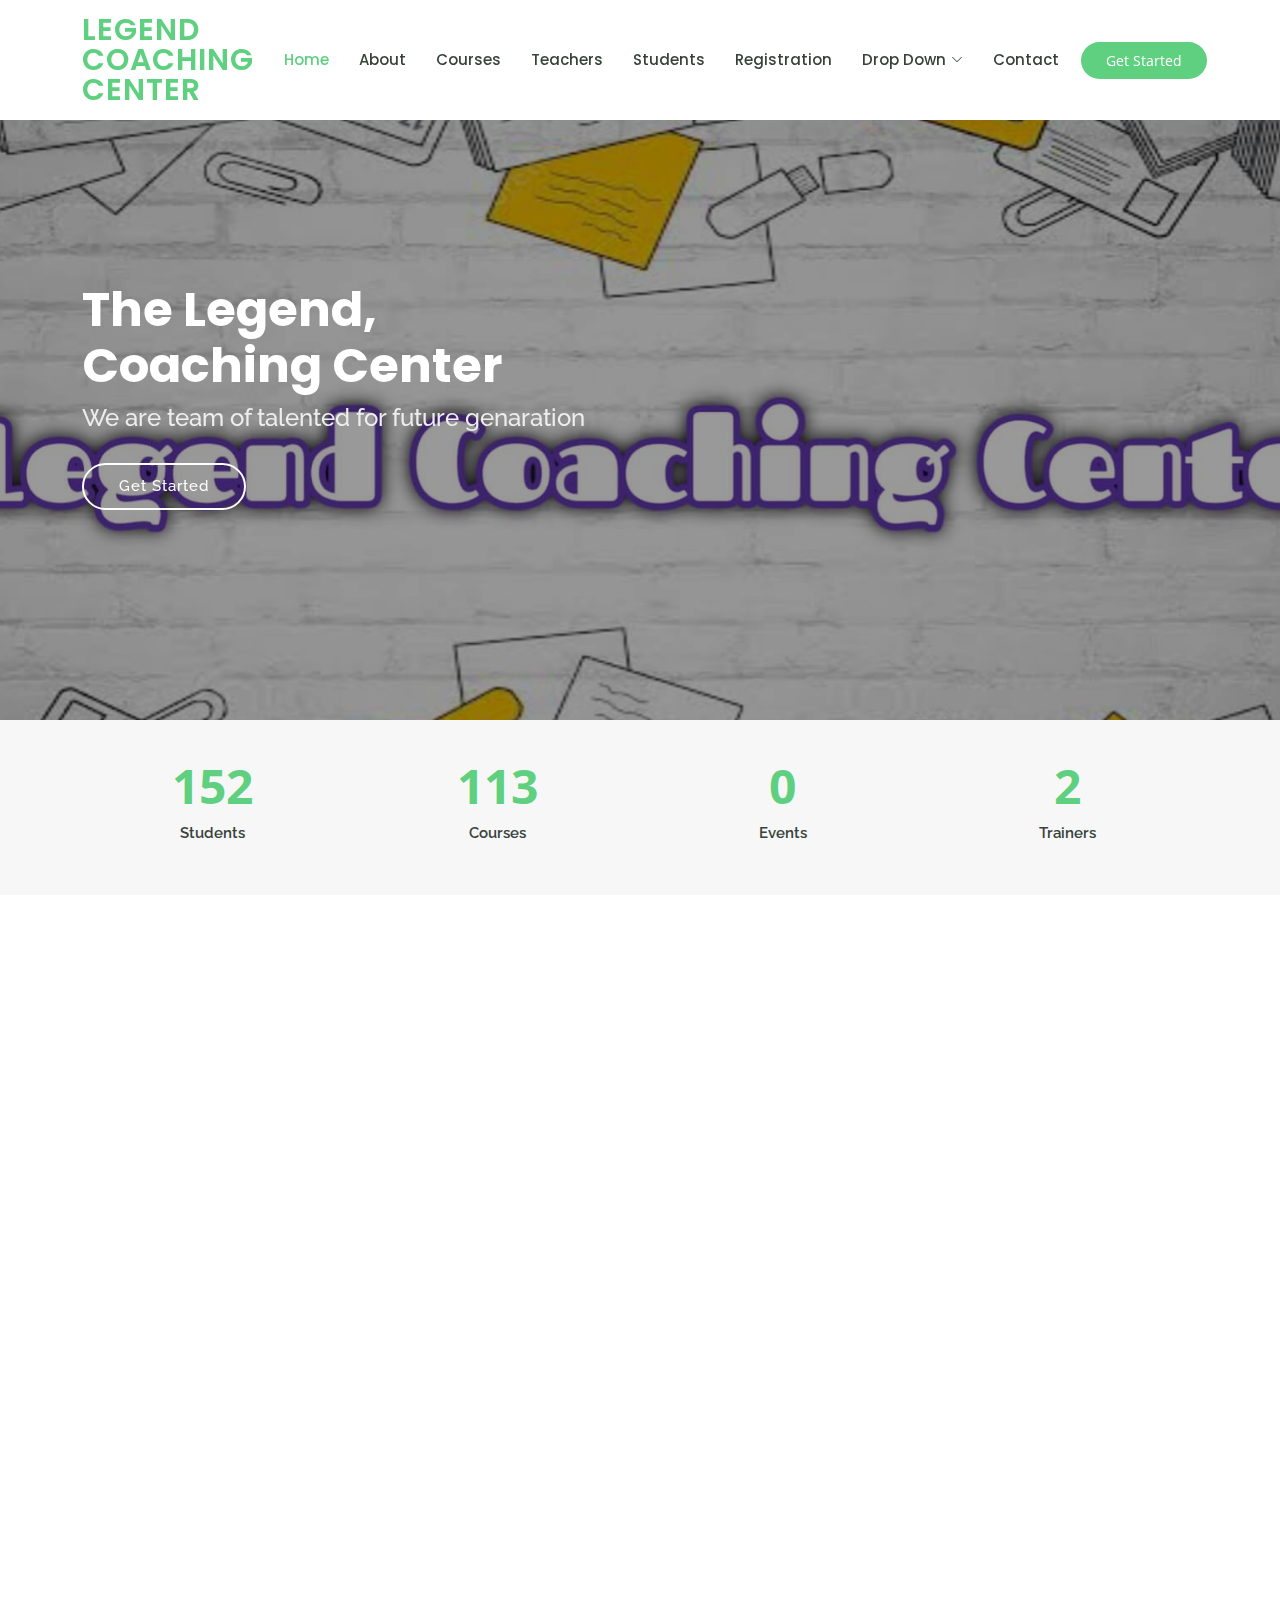
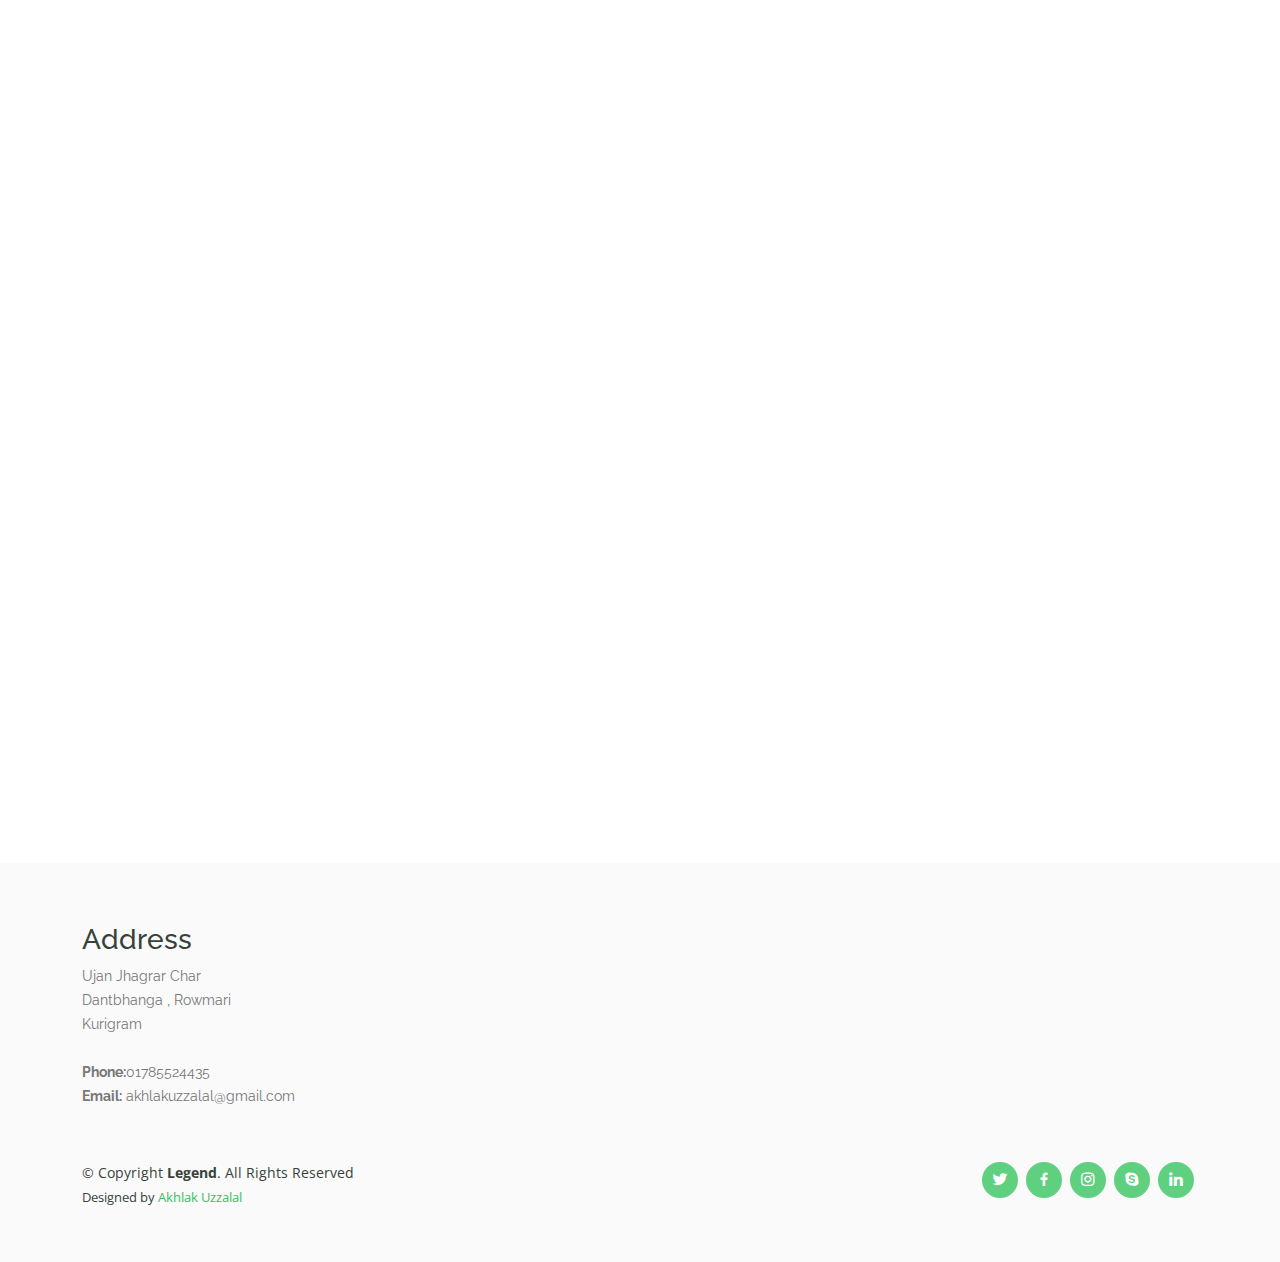
<file: index.html>
<!DOCTYPE html>
<html lang="en">

<head>
  <meta charset="utf-8">
  <meta content="width=device-width, initial-scale=1.0" name="viewport">

  <title>Legend coaching Center</title>
  <meta content="" name="description">
  <meta content="" name="keywords">

  <!-- Favicons -->
  <link href="assets/img/favicon.png" rel="icon">
  <link href="assets/img/apple-touch-icon.png" rel="apple-touch-icon">

  <!-- Google Fonts -->
  <link
    href="https://fonts.googleapis.com/css?family=Open+Sans:300,300i,400,400i,600,600i,700,700i|Raleway:300,300i,400,400i,500,500i,600,600i,700,700i|Poppins:300,300i,400,400i,500,500i,600,600i,700,700i"
    rel="stylesheet">

  <!-- Vendor CSS Files -->
  <link href="assets/vendor/animate.css/animate.min.css" rel="stylesheet">
  <link href="assets/vendor/aos/aos.css" rel="stylesheet">
  <link href="assets/vendor/bootstrap/css/bootstrap.min.css" rel="stylesheet">
  <link href="assets/vendor/bootstrap-icons/bootstrap-icons.css" rel="stylesheet">
  <link href="assets/vendor/boxicons/css/boxicons.min.css" rel="stylesheet">
  <link href="assets/vendor/remixicon/remixicon.css" rel="stylesheet">
  <link href="assets/vendor/swiper/swiper-bundle.min.css" rel="stylesheet">

  <!-- Template Main CSS File -->
  <link href="assets/css/style.css" rel="stylesheet">

  <!-- =======================================================
  * Template Name: Mentor - v4.3.0
  * Template URL: https://bootstrapmade.com/mentor-free-education-bootstrap-theme/
  * Author: BootstrapMade.com
  * License: https://bootstrapmade.com/license/
  ======================================================== -->
</head>

<body>

  <!-- ======= Header ======= -->
  <header id="header" class="fixed-top">
    <div class="container d-flex align-items-center">

      <h1 class="logo me-auto"><a href="index.html">Legend Coaching Center</a></h1>
      <!-- Uncomment below if you prefer to use an image logo -->
      <!-- <a href="index.html" class="logo me-auto"><img src="assets/img/logo.png" alt="" class="img-fluid"></a>-->

      <nav id="navbar" class="navbar order-last order-lg-0">
        <ul>
          <li><a class="active" href="index.html">Home</a></li>
          <li><a href="">About</a></li>
          <li><a href="courses.html">Courses</a></li>
          <li><a href="trainers.html">Teachers</a></li>
          <li><a href="events.html">Students</a></li>
          <li><a
              href="https://docs.google.com/forms/d/e/1FAIpQLSf9_WpNIOdZx5QfeDkurfLr7SkrA-pK6y6x80kbwIvywAZP3A/viewform?fbclid=IwAR1VR7a68FWdhIFg9bJcHjREsQjULsR-PBQwgSoJZg0Wx1ZHDJ8mxE5iuSo">Registration</a>
          </li>

          <li class="dropdown"><a href="#"><span>Drop Down</span> <i class="bi bi-chevron-down"></i></a>
            <ul>
              <li><a target="-blank" href="https://meet.google.com/hnx-jqkg-ihr">Online Class Link</a></li>
              <li class="dropdown"><a href="#"><span>Deep Drop Down</span> <i class="bi bi-chevron-right"></i></a>
                <ul>
                  <li><a href="#">Deep Drop Down 1</a></li>
                  <li><a href="#">Deep Drop Down 2</a></li>
                  <li><a href="#">Deep Drop Down 3</a></li>
                  <li><a href="#">Deep Drop Down 4</a></li>
                  <li><a href="#">Deep Drop Down 5</a></li>
                </ul>
              </li>
              <li><a href="#">Drop Down 2</a></li>
              <li><a href="#">Drop Down 3</a></li>
              <li><a href="#">Drop Down 4</a></li>
            </ul>
          </li>
          <li><a href="">Contact</a></li>
        </ul>
        <i class="bi bi-list mobile-nav-toggle"></i>
      </nav><!-- .navbar -->

      <a href="courses.html" class="get-started-btn">Get Started</a>

    </div>
  </header><!-- End Header -->

  <!-- ======= Hero Section ======= -->
  <section id="hero" class="d-flex justify-content-center align-items-center">
    <div class="container position-relative" data-aos="zoom-in" data-aos-delay="100">
      <h1>The Legend,<br>Coaching Center</h1>
      <h2>We are team of talented for future genaration</h2>
      <a href="courses.html" class="btn-get-started">Get Started</a>
    </div>
  </section><!-- End Hero -->

  <main id="main">


    <!-- ======= Counts Section ======= -->
    <section id="counts" class="counts section-bg">
      <div class="container">

        <div class="row counters">

          <div class="col-lg-3 col-6 text-center">
            <span data-purecounter-start="500" data-purecounter-end="10" data-purecounter-duration="1"
              class="purecounter"></span>
            <p>Students</p>
          </div>

          <div class="col-lg-3 col-6 text-center">
            <span data-purecounter-start="200" data-purecounter-end="7" data-purecounter-duration="1"
              class="purecounter"></span>
            <p>Courses</p>
          </div>

          <div class="col-lg-3 col-6 text-center">
            <span data-purecounter-start="50" data-purecounter-end="0" data-purecounter-duration="1"
              class="purecounter"></span>
            <p>Events</p>
          </div>

          <div class="col-lg-3 col-6 text-center">
            <span data-purecounter-start="30" data-purecounter-end="2" data-purecounter-duration="1"
              class="purecounter"></span>
            <p>Trainers</p>
          </div>

        </div>

      </div>
    </section><!-- End Counts Section -->




    <!-- ======= Popular Courses Section ======= -->
    <section id="popular-courses" class="courses">
      <div class="container" data-aos="fade-up">

        <div class="section-title">
          <h2>Courses</h2>
          <p>Popular Courses</p>
        </div>

        <div class="row" data-aos="zoom-in" data-aos-delay="100">

          <div class="col-lg-4 col-md-6 d-flex align-items-stretch">
            <div class="course-item">
              <img src="assets/img/course-1.jpg" class="img-fluid" alt="...">
              <div class="course-content">
                <div class="d-flex justify-content-between align-items-center mb-3">
                  <h4>Physics & Chemistry</h4>
                  <p class="price">1000 TK</p>
                </div>

                <h3><a href="">Physics & Chemistry</a></h3>
                <p> Physics & Chemistry is one of the most fundamental scientific disciplines, and its main goal is to
                  understand how the universe behaves.</p>
                <div class="trainer d-flex justify-content-between align-items-center">
                  <div class="trainer-profile d-flex align-items-center">
                    <img src="assets/img/trainers/trainer-1.jpg" class="img-fluid" alt="">
                    <span>Akhlak Uzzalal</span>
                  </div>
                  <div class="trainer-rank d-flex align-items-center">
                    <i class="bx bx-user"></i>&nbsp;50
                    &nbsp;&nbsp;
                    <i class="bx bx-heart"></i>&nbsp;65
                  </div>
                </div>
              </div>
            </div>
          </div> <!-- End Course Item-->

          <div class="col-lg-4 col-md-6 d-flex align-items-stretch mt-4 mt-md-0">
            <div class="course-item">
              <img src="assets/img/course-2.jpg" class="img-fluid" alt="...">
              <div class="course-content">
                <div class="d-flex justify-content-between align-items-center mb-3">
                  <h4>Math & ICT</h4>
                  <p class="price">1000 TK</p>
                </div>

                <h3><a href="">Math & ICT</a></h3>
                <p>Mathematics includes the study of such topics as quantity, structure, space, and change.</p>
                <div class="trainer d-flex justify-content-between align-items-center">
                  <div class="trainer-profile d-flex align-items-center">
                    <img src="assets/img/trainers/trainer-2.jpg" class="img-fluid" alt="">
                    <span>Robiul Islam</span>
                  </div>
                  <div class="trainer-rank d-flex align-items-center">
                    <i class="bx bx-user"></i>&nbsp;35
                    &nbsp;&nbsp;
                    <i class="bx bx-heart"></i>&nbsp;42
                  </div>
                </div>
              </div>
            </div>
          </div> <!-- End Course Item-->



          <!-- ======= Trainers Section ======= -->
          <section id="trainers" class="trainers">
            <div class="container" data-aos="fade-up">

              <div class="row" data-aos="zoom-in" data-aos-delay="100">
                <div class="col-lg-4 col-md-6 d-flex align-items-stretch">
                  <div class="member">
                    <img src="assets/img/trainers/trainer-1.jpg" class="img-fluid" alt="">
                    <div class="member-content">
                      <h4>Akhlak Uzzalal</h4>
                      <span>Web Developer</span>
                      <p>
                        Department iof CSE , Faridpur Engineering College , Engineering Faculty , University of Dhaka
                      </p>
                      <div class="social">
                        <a href=""><i class="bi bi-twitter"></i></a>
                        <a href="https://www.facebook.com/eaakhlak.uzzalal/"><i class="bi bi-facebook"></i></a>
                        <a href=""><i class="bi bi-instagram"></i></a>
                        <a href=""><i class="bi bi-linkedin"></i></a>
                      </div>
                    </div>
                  </div>
                </div>

                <div class="col-lg-4 col-md-6 d-flex align-items-stretch">
                  <div class="member">
                    <img src="assets/img/trainers/trainer-2.jpg" class="img-fluid" alt="">
                    <div class="member-content">
                      <h4>Robiul Islam</h4>
                      <span>Professional Hacker</span>
                      <p>
                        Department of CSE , Khulna University
                      </p>
                      <div class="social">
                        <a href=""><i class="bi bi-twitter"></i></a>
                        <a href="https://www.facebook.com/rabiulislam.rabi.9883"><i class="bi bi-facebook"></i></a>
                        <a href=""><i class="bi bi-instagram"></i></a>
                        <a href=""><i class="bi bi-linkedin"></i></a>
                      </div>
                    </div>
                  </div>
                </div>

                <div class="col-lg-4 col-md-6 d-flex align-items-stretch">
                  <div class="member">
                    <img src="assets/img/trainers/trainer-3.jpg" class="img-fluid" alt="">
                    <div class="member-content">
                      <h4>empty</h4>
                      <span>coming soon</span>
                      <p>
                        nothing
                      </p>
                      <div class="social">
                        <a href=""><i class="bi bi-twitter"></i></a>
                        <a href=""><i class="bi bi-facebook"></i></a>
                        <a href=""><i class="bi bi-instagram"></i></a>
                        <a href=""><i class="bi bi-linkedin"></i></a>
                      </div>
                    </div>
                  </div>
                </div>

              </div>

            </div>
          </section><!-- End Trainers Section -->

  </main><!-- End #main -->

  <!-- ======= Footer ======= -->
  <footer id="footer">

    <div class="footer-top">
      <div class="container">
        <div class="row">

          <div class="col-lg-3 col-md-6 footer-contact">
            <h3>Address</h3>
            <p>
              Ujan Jhagrar Char <br>
              Dantbhanga , Rowmari<br>
              Kurigram <br><br>
              <strong>Phone:</strong>01785524435<br>
              <strong>Email:</strong> akhlakuzzalal@gmail.com<br>
            </p>
          </div>


          <div class="container d-md-flex py-4">

            <div class="me-md-auto text-center text-md-start">
              <div class="copyright">
                &copy; Copyright <strong><span>Legend</span></strong>. All Rights Reserved
              </div>
              <div class="credits">
                <!-- All the links in the footer should remain intact. -->
                <!-- You can delete the links only if you purchased the pro version. -->
                <!-- Licensing information: https://bootstrapmade.com/license/ -->
                <!-- Purchase the pro version with working PHP/AJAX contact form: https://bootstrapmade.com/mentor-free-education-bootstrap-theme/ -->
                Designed by <a href="https://bootstrapmade.com/">Akhlak Uzzalal</a>
              </div>
            </div>
            <div class="social-links text-center text-md-right pt-3 pt-md-0">
              <a href="#" class="twitter"><i class="bx bxl-twitter"></i></a>
              <a href="#" class="facebook"><i class="bx bxl-facebook"></i></a>
              <a href="#" class="instagram"><i class="bx bxl-instagram"></i></a>
              <a href="#" class="google-plus"><i class="bx bxl-skype"></i></a>
              <a href="#" class="linkedin"><i class="bx bxl-linkedin"></i></a>
            </div>
          </div>
  </footer><!-- End Footer -->

  <div id="preloader"></div>
  <a href="#" class="back-to-top d-flex align-items-center justify-content-center"><i
      class="bi bi-arrow-up-short"></i></a>

  <!-- Vendor JS Files -->
  <script src="assets/vendor/aos/aos.js"></script>
  <script src="assets/vendor/bootstrap/js/bootstrap.bundle.min.js"></script>
  <script src="assets/vendor/php-email-form/validate.js"></script>
  <script src="assets/vendor/purecounter/purecounter.js"></script>
  <script src="assets/vendor/swiper/swiper-bundle.min.js"></script>

  <!-- Template Main JS File -->
  <script src="assets/js/main.js"></script>

</body>

</html>
</file>
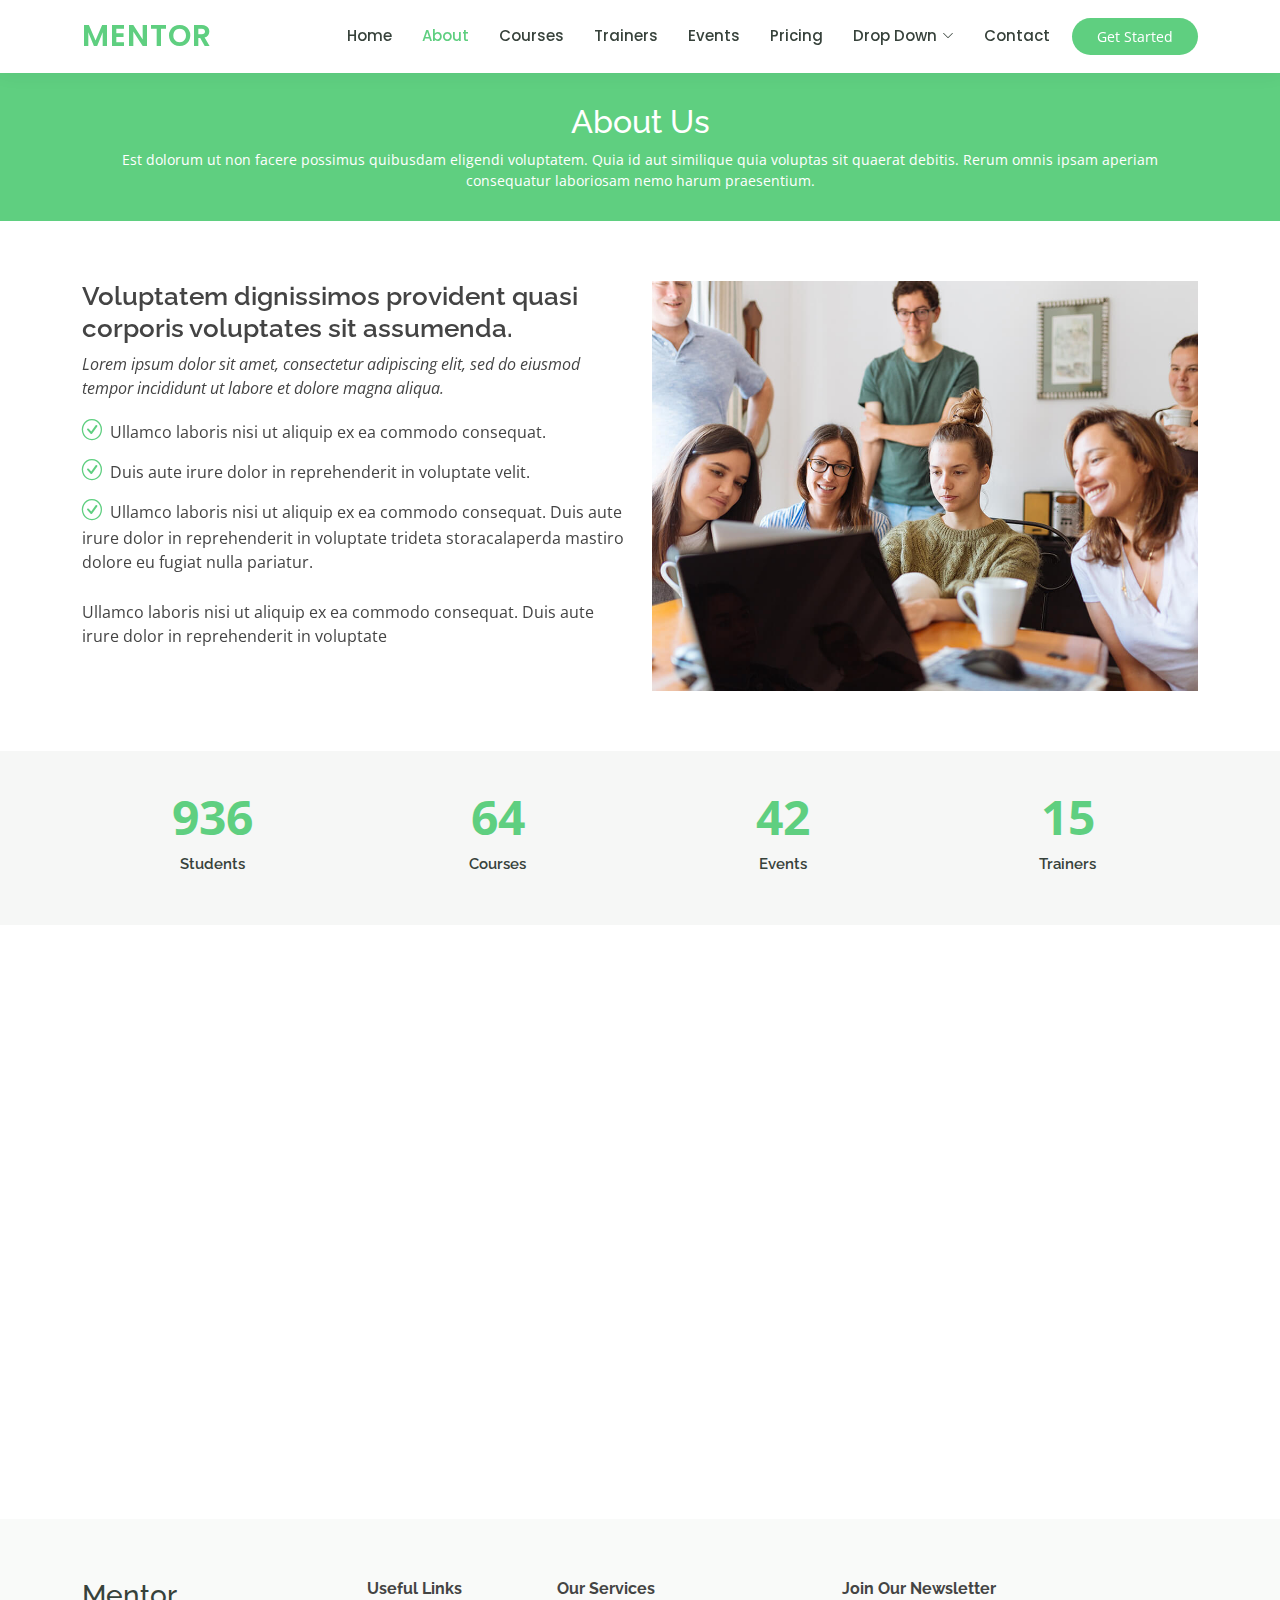
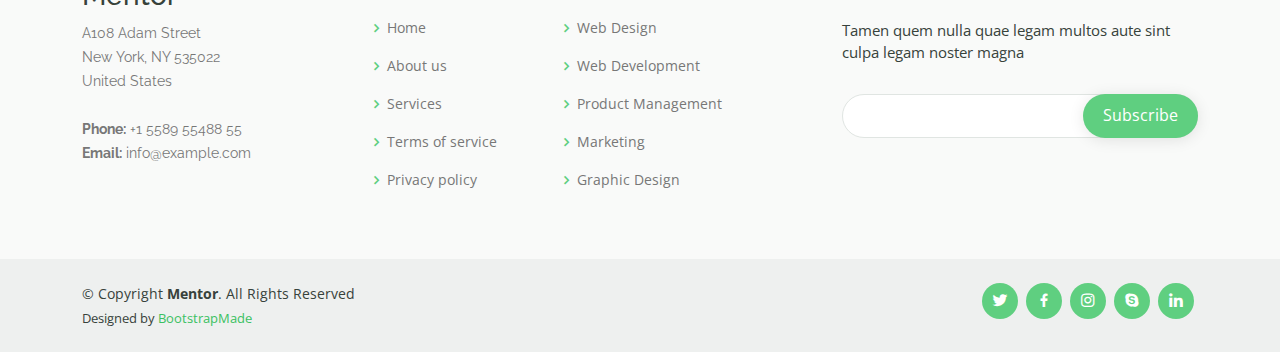
<file: about.html>
<!DOCTYPE html>
<html lang="en">

<head>
  <meta charset="utf-8">
  <meta content="width=device-width, initial-scale=1.0" name="viewport">

  <title>About - Mentor Bootstrap Template</title>
  <meta content="" name="description">
  <meta content="" name="keywords">

  <!-- Favicons -->
  <link href="assets/img/favicon.png" rel="icon">
  <link href="assets/img/apple-touch-icon.png" rel="apple-touch-icon">

  <!-- Google Fonts -->
  <link href="https://fonts.googleapis.com/css?family=Open+Sans:300,300i,400,400i,600,600i,700,700i|Raleway:300,300i,400,400i,500,500i,600,600i,700,700i|Poppins:300,300i,400,400i,500,500i,600,600i,700,700i" rel="stylesheet">

  <!-- Vendor CSS Files -->
  <link href="assets/vendor/animate.css/animate.min.css" rel="stylesheet">
  <link href="assets/vendor/aos/aos.css" rel="stylesheet">
  <link href="assets/vendor/bootstrap/css/bootstrap.min.css" rel="stylesheet">
  <link href="assets/vendor/bootstrap-icons/bootstrap-icons.css" rel="stylesheet">
  <link href="assets/vendor/boxicons/css/boxicons.min.css" rel="stylesheet">
  <link href="assets/vendor/remixicon/remixicon.css" rel="stylesheet">
  <link href="assets/vendor/swiper/swiper-bundle.min.css" rel="stylesheet">

  <!-- Template Main CSS File -->
  <link href="assets/css/style.css" rel="stylesheet">

  <!-- =======================================================
  * Template Name: Mentor - v4.3.0
  * Template URL: https://bootstrapmade.com/mentor-free-education-bootstrap-theme/
  * Author: BootstrapMade.com
  * License: https://bootstrapmade.com/license/
  ======================================================== -->
</head>

<body>

  <!-- ======= Header ======= -->
  <header id="header" class="fixed-top">
    <div class="container d-flex align-items-center">

      <h1 class="logo me-auto"><a href="index.html">Mentor</a></h1>
      <!-- Uncomment below if you prefer to use an image logo -->
      <!-- <a href="index.html" class="logo me-auto"><img src="assets/img/logo.png" alt="" class="img-fluid"></a>-->

      <nav id="navbar" class="navbar order-last order-lg-0">
        <ul>
          <li><a href="index.html">Home</a></li>
          <li><a class="active" href="about.html">About</a></li>
          <li><a href="courses.html">Courses</a></li>
          <li><a href="trainers.html">Trainers</a></li>
          <li><a href="events.html">Events</a></li>
          <li><a href="pricing.html">Pricing</a></li>

          <li class="dropdown"><a href="#"><span>Drop Down</span> <i class="bi bi-chevron-down"></i></a>
            <ul>
              <li><a href="#">Drop Down 1</a></li>
              <li class="dropdown"><a href="#"><span>Deep Drop Down</span> <i class="bi bi-chevron-right"></i></a>
                <ul>
                  <li><a href="#">Deep Drop Down 1</a></li>
                  <li><a href="#">Deep Drop Down 2</a></li>
                  <li><a href="#">Deep Drop Down 3</a></li>
                  <li><a href="#">Deep Drop Down 4</a></li>
                  <li><a href="#">Deep Drop Down 5</a></li>
                </ul>
              </li>
              <li><a href="#">Drop Down 2</a></li>
              <li><a href="#">Drop Down 3</a></li>
              <li><a href="#">Drop Down 4</a></li>
            </ul>
          </li>
          <li><a href="contact.html">Contact</a></li>
        </ul>
        <i class="bi bi-list mobile-nav-toggle"></i>
      </nav><!-- .navbar -->

      <a href="courses.html" class="get-started-btn">Get Started</a>

    </div>
  </header><!-- End Header -->

  <main id="main">
    <!-- ======= Breadcrumbs ======= -->
    <div class="breadcrumbs" data-aos="fade-in">
      <div class="container">
        <h2>About Us</h2>
        <p>Est dolorum ut non facere possimus quibusdam eligendi voluptatem. Quia id aut similique quia voluptas sit quaerat debitis. Rerum omnis ipsam aperiam consequatur laboriosam nemo harum praesentium. </p>
      </div>
    </div><!-- End Breadcrumbs -->

    <!-- ======= About Section ======= -->
    <section id="about" class="about">
      <div class="container" data-aos="fade-up">

        <div class="row">
          <div class="col-lg-6 order-1 order-lg-2" data-aos="fade-left" data-aos-delay="100">
            <img src="assets/img/about.jpg" class="img-fluid" alt="">
          </div>
          <div class="col-lg-6 pt-4 pt-lg-0 order-2 order-lg-1 content">
            <h3>Voluptatem dignissimos provident quasi corporis voluptates sit assumenda.</h3>
            <p class="fst-italic">
              Lorem ipsum dolor sit amet, consectetur adipiscing elit, sed do eiusmod tempor incididunt ut labore et dolore
              magna aliqua.
            </p>
            <ul>
              <li><i class="bi bi-check-circle"></i> Ullamco laboris nisi ut aliquip ex ea commodo consequat.</li>
              <li><i class="bi bi-check-circle"></i> Duis aute irure dolor in reprehenderit in voluptate velit.</li>
              <li><i class="bi bi-check-circle"></i> Ullamco laboris nisi ut aliquip ex ea commodo consequat. Duis aute irure dolor in reprehenderit in voluptate trideta storacalaperda mastiro dolore eu fugiat nulla pariatur.</li>
            </ul>
            <p>
              Ullamco laboris nisi ut aliquip ex ea commodo consequat. Duis aute irure dolor in reprehenderit in voluptate
            </p>

          </div>
        </div>

      </div>
    </section><!-- End About Section -->

    <!-- ======= Counts Section ======= -->
    <section id="counts" class="counts section-bg">
      <div class="container">

        <div class="row counters">

          <div class="col-lg-3 col-6 text-center">
            <span data-purecounter-start="0" data-purecounter-end="1232" data-purecounter-duration="1" class="purecounter"></span>
            <p>Students</p>
          </div>

          <div class="col-lg-3 col-6 text-center">
            <span data-purecounter-start="0" data-purecounter-end="64" data-purecounter-duration="1" class="purecounter"></span>
            <p>Courses</p>
          </div>

          <div class="col-lg-3 col-6 text-center">
            <span data-purecounter-start="0" data-purecounter-end="42" data-purecounter-duration="1" class="purecounter"></span>
            <p>Events</p>
          </div>

          <div class="col-lg-3 col-6 text-center">
            <span data-purecounter-start="0" data-purecounter-end="15" data-purecounter-duration="1" class="purecounter"></span>
            <p>Trainers</p>
          </div>

        </div>

      </div>
    </section><!-- End Counts Section -->

    <!-- ======= Testimonials Section ======= -->
    <section id="testimonials" class="testimonials">
      <div class="container" data-aos="fade-up">

        <div class="section-title">
          <h2>Testimonials</h2>
          <p>What are they saying</p>
        </div>

        <div class="testimonials-slider swiper-container" data-aos="fade-up" data-aos-delay="100">
          <div class="swiper-wrapper">

            <div class="swiper-slide">
              <div class="testimonial-wrap">
                <div class="testimonial-item">
                  <img src="assets/img/testimonials/testimonials-1.jpg" class="testimonial-img" alt="">
                  <h3>Saul Goodman</h3>
                  <h4>Ceo &amp; Founder</h4>
                  <p>
                    <i class="bx bxs-quote-alt-left quote-icon-left"></i>
                    Proin iaculis purus consequat sem cure digni ssim donec porttitora entum suscipit rhoncus. Accusantium quam, ultricies eget id, aliquam eget nibh et. Maecen aliquam, risus at semper.
                    <i class="bx bxs-quote-alt-right quote-icon-right"></i>
                  </p>
                </div>
              </div>
            </div><!-- End testimonial item -->

            <div class="swiper-slide">
              <div class="testimonial-wrap">
                <div class="testimonial-item">
                  <img src="assets/img/testimonials/testimonials-2.jpg" class="testimonial-img" alt="">
                  <h3>Sara Wilsson</h3>
                  <h4>Designer</h4>
                  <p>
                    <i class="bx bxs-quote-alt-left quote-icon-left"></i>
                    Export tempor illum tamen malis malis eram quae irure esse labore quem cillum quid cillum eram malis quorum velit fore eram velit sunt aliqua noster fugiat irure amet legam anim culpa.
                    <i class="bx bxs-quote-alt-right quote-icon-right"></i>
                  </p>
                </div>
              </div>
            </div><!-- End testimonial item -->

            <div class="swiper-slide">
              <div class="testimonial-wrap">
                <div class="testimonial-item">
                  <img src="assets/img/testimonials/testimonials-3.jpg" class="testimonial-img" alt="">
                  <h3>Jena Karlis</h3>
                  <h4>Store Owner</h4>
                  <p>
                    <i class="bx bxs-quote-alt-left quote-icon-left"></i>
                    Enim nisi quem export duis labore cillum quae magna enim sint quorum nulla quem veniam duis minim tempor labore quem eram duis noster aute amet eram fore quis sint minim.
                    <i class="bx bxs-quote-alt-right quote-icon-right"></i>
                  </p>
                </div>
              </div>
            </div><!-- End testimonial item -->

            <div class="swiper-slide">
              <div class="testimonial-wrap">
                <div class="testimonial-item">
                  <img src="assets/img/testimonials/testimonials-4.jpg" class="testimonial-img" alt="">
                  <h3>Matt Brandon</h3>
                  <h4>Freelancer</h4>
                  <p>
                    <i class="bx bxs-quote-alt-left quote-icon-left"></i>
                    Fugiat enim eram quae cillum dolore dolor amet nulla culpa multos export minim fugiat minim velit minim dolor enim duis veniam ipsum anim magna sunt elit fore quem dolore labore illum veniam.
                    <i class="bx bxs-quote-alt-right quote-icon-right"></i>
                  </p>
                </div>
              </div>
            </div><!-- End testimonial item -->

            <div class="swiper-slide">
              <div class="testimonial-wrap">
                <div class="testimonial-item">
                  <img src="assets/img/testimonials/testimonials-5.jpg" class="testimonial-img" alt="">
                  <h3>John Larson</h3>
                  <h4>Entrepreneur</h4>
                  <p>
                    <i class="bx bxs-quote-alt-left quote-icon-left"></i>
                    Quis quorum aliqua sint quem legam fore sunt eram irure aliqua veniam tempor noster veniam enim culpa labore duis sunt culpa nulla illum cillum fugiat legam esse veniam culpa fore nisi cillum quid.
                    <i class="bx bxs-quote-alt-right quote-icon-right"></i>
                  </p>
                </div>
              </div>
            </div><!-- End testimonial item -->

          </div>
          <div class="swiper-pagination"></div>
        </div>

      </div>
    </section><!-- End Testimonials Section -->

  </main><!-- End #main -->

  <!-- ======= Footer ======= -->
  <footer id="footer">

    <div class="footer-top">
      <div class="container">
        <div class="row">

          <div class="col-lg-3 col-md-6 footer-contact">
            <h3>Mentor</h3>
            <p>
              A108 Adam Street <br>
              New York, NY 535022<br>
              United States <br><br>
              <strong>Phone:</strong> +1 5589 55488 55<br>
              <strong>Email:</strong> info@example.com<br>
            </p>
          </div>

          <div class="col-lg-2 col-md-6 footer-links">
            <h4>Useful Links</h4>
            <ul>
              <li><i class="bx bx-chevron-right"></i> <a href="#">Home</a></li>
              <li><i class="bx bx-chevron-right"></i> <a href="#">About us</a></li>
              <li><i class="bx bx-chevron-right"></i> <a href="#">Services</a></li>
              <li><i class="bx bx-chevron-right"></i> <a href="#">Terms of service</a></li>
              <li><i class="bx bx-chevron-right"></i> <a href="#">Privacy policy</a></li>
            </ul>
          </div>

          <div class="col-lg-3 col-md-6 footer-links">
            <h4>Our Services</h4>
            <ul>
              <li><i class="bx bx-chevron-right"></i> <a href="#">Web Design</a></li>
              <li><i class="bx bx-chevron-right"></i> <a href="#">Web Development</a></li>
              <li><i class="bx bx-chevron-right"></i> <a href="#">Product Management</a></li>
              <li><i class="bx bx-chevron-right"></i> <a href="#">Marketing</a></li>
              <li><i class="bx bx-chevron-right"></i> <a href="#">Graphic Design</a></li>
            </ul>
          </div>

          <div class="col-lg-4 col-md-6 footer-newsletter">
            <h4>Join Our Newsletter</h4>
            <p>Tamen quem nulla quae legam multos aute sint culpa legam noster magna</p>
            <form action="" method="post">
              <input type="email" name="email"><input type="submit" value="Subscribe">
            </form>
          </div>

        </div>
      </div>
    </div>

    <div class="container d-md-flex py-4">

      <div class="me-md-auto text-center text-md-start">
        <div class="copyright">
          &copy; Copyright <strong><span>Mentor</span></strong>. All Rights Reserved
        </div>
        <div class="credits">
          <!-- All the links in the footer should remain intact. -->
          <!-- You can delete the links only if you purchased the pro version. -->
          <!-- Licensing information: https://bootstrapmade.com/license/ -->
          <!-- Purchase the pro version with working PHP/AJAX contact form: https://bootstrapmade.com/mentor-free-education-bootstrap-theme/ -->
          Designed by <a href="https://bootstrapmade.com/">BootstrapMade</a>
        </div>
      </div>
      <div class="social-links text-center text-md-right pt-3 pt-md-0">
        <a href="#" class="twitter"><i class="bx bxl-twitter"></i></a>
        <a href="#" class="facebook"><i class="bx bxl-facebook"></i></a>
        <a href="#" class="instagram"><i class="bx bxl-instagram"></i></a>
        <a href="#" class="google-plus"><i class="bx bxl-skype"></i></a>
        <a href="#" class="linkedin"><i class="bx bxl-linkedin"></i></a>
      </div>
    </div>
  </footer><!-- End Footer -->

  <div id="preloader"></div>
  <a href="#" class="back-to-top d-flex align-items-center justify-content-center"><i class="bi bi-arrow-up-short"></i></a>

  <!-- Vendor JS Files -->
  <script src="assets/vendor/aos/aos.js"></script>
  <script src="assets/vendor/bootstrap/js/bootstrap.bundle.min.js"></script>
  <script src="assets/vendor/php-email-form/validate.js"></script>
  <script src="assets/vendor/purecounter/purecounter.js"></script>
  <script src="assets/vendor/swiper/swiper-bundle.min.js"></script>

  <!-- Template Main JS File -->
  <script src="assets/js/main.js"></script>

</body>

</html>
</file>
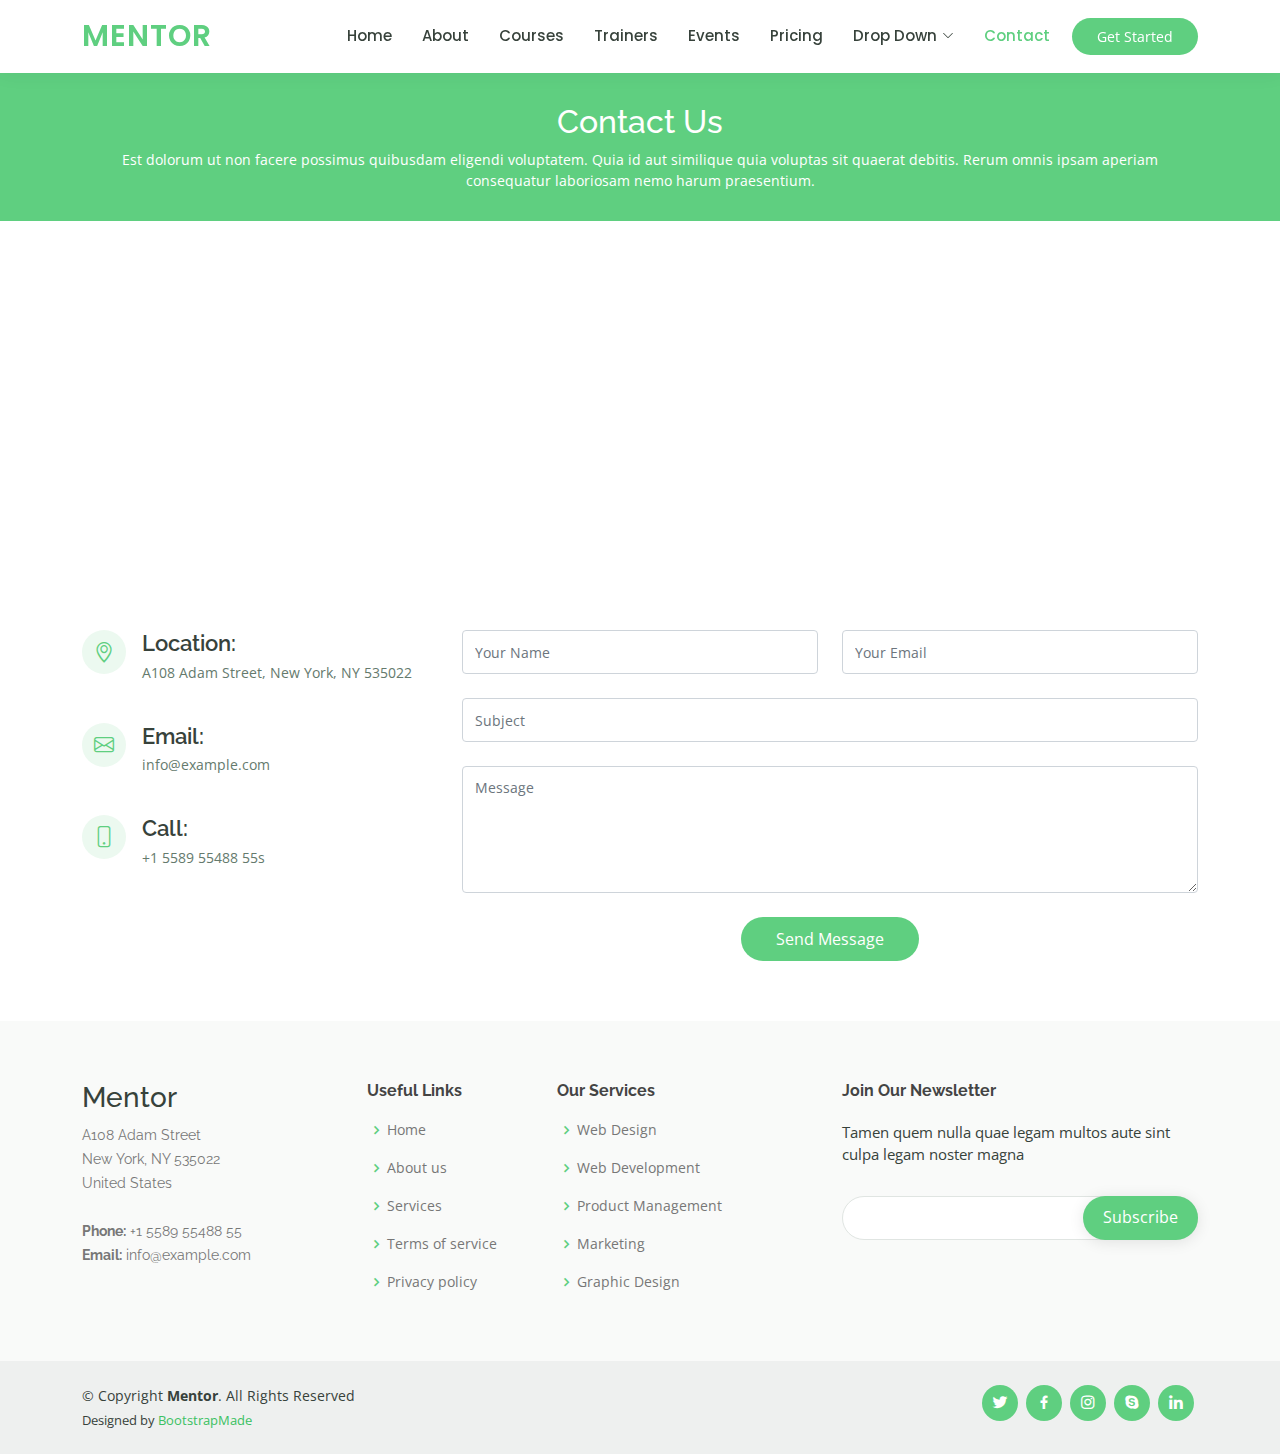
<file: contact.html>
<!DOCTYPE html>
<html lang="en">

<head>
  <meta charset="utf-8">
  <meta content="width=device-width, initial-scale=1.0" name="viewport">

  <title>Contact - Mentor Bootstrap Template</title>
  <meta content="" name="description">
  <meta content="" name="keywords">

  <!-- Favicons -->
  <link href="assets/img/favicon.png" rel="icon">
  <link href="assets/img/apple-touch-icon.png" rel="apple-touch-icon">

  <!-- Google Fonts -->
  <link href="https://fonts.googleapis.com/css?family=Open+Sans:300,300i,400,400i,600,600i,700,700i|Raleway:300,300i,400,400i,500,500i,600,600i,700,700i|Poppins:300,300i,400,400i,500,500i,600,600i,700,700i" rel="stylesheet">

  <!-- Vendor CSS Files -->
  <link href="assets/vendor/animate.css/animate.min.css" rel="stylesheet">
  <link href="assets/vendor/aos/aos.css" rel="stylesheet">
  <link href="assets/vendor/bootstrap/css/bootstrap.min.css" rel="stylesheet">
  <link href="assets/vendor/bootstrap-icons/bootstrap-icons.css" rel="stylesheet">
  <link href="assets/vendor/boxicons/css/boxicons.min.css" rel="stylesheet">
  <link href="assets/vendor/remixicon/remixicon.css" rel="stylesheet">
  <link href="assets/vendor/swiper/swiper-bundle.min.css" rel="stylesheet">

  <!-- Template Main CSS File -->
  <link href="assets/css/style.css" rel="stylesheet">

  <!-- =======================================================
  * Template Name: Mentor - v4.3.0
  * Template URL: https://bootstrapmade.com/mentor-free-education-bootstrap-theme/
  * Author: BootstrapMade.com
  * License: https://bootstrapmade.com/license/
  ======================================================== -->
</head>

<body>

  <!-- ======= Header ======= -->
  <header id="header" class="fixed-top">
    <div class="container d-flex align-items-center">

      <h1 class="logo me-auto"><a href="index.html">Mentor</a></h1>
      <!-- Uncomment below if you prefer to use an image logo -->
      <!-- <a href="index.html" class="logo me-auto"><img src="assets/img/logo.png" alt="" class="img-fluid"></a>-->

      <nav id="navbar" class="navbar order-last order-lg-0">
        <ul>
          <li><a href="index.html">Home</a></li>
          <li><a href="about.html">About</a></li>
          <li><a href="courses.html">Courses</a></li>
          <li><a href="trainers.html">Trainers</a></li>
          <li><a href="events.html">Events</a></li>
          <li><a href="pricing.html">Pricing</a></li>

          <li class="dropdown"><a href="#"><span>Drop Down</span> <i class="bi bi-chevron-down"></i></a>
            <ul>
              <li><a href="#">Drop Down 1</a></li>
              <li class="dropdown"><a href="#"><span>Deep Drop Down</span> <i class="bi bi-chevron-right"></i></a>
                <ul>
                  <li><a href="#">Deep Drop Down 1</a></li>
                  <li><a href="#">Deep Drop Down 2</a></li>
                  <li><a href="#">Deep Drop Down 3</a></li>
                  <li><a href="#">Deep Drop Down 4</a></li>
                  <li><a href="#">Deep Drop Down 5</a></li>
                </ul>
              </li>
              <li><a href="#">Drop Down 2</a></li>
              <li><a href="#">Drop Down 3</a></li>
              <li><a href="#">Drop Down 4</a></li>
            </ul>
          </li>
          <li><a class="active" href="contact.html">Contact</a></li>
        </ul>
        <i class="bi bi-list mobile-nav-toggle"></i>
      </nav><!-- .navbar -->

      <a href="courses.html" class="get-started-btn">Get Started</a>

    </div>
  </header><!-- End Header -->

  <main id="main">

    <!-- ======= Breadcrumbs ======= -->
    <div class="breadcrumbs" data-aos="fade-in">
      <div class="container">
        <h2>Contact Us</h2>
        <p>Est dolorum ut non facere possimus quibusdam eligendi voluptatem. Quia id aut similique quia voluptas sit quaerat debitis. Rerum omnis ipsam aperiam consequatur laboriosam nemo harum praesentium. </p>
      </div>
    </div><!-- End Breadcrumbs -->

    <!-- ======= Contact Section ======= -->
    <section id="contact" class="contact">
      <div data-aos="fade-up">
        <iframe style="border:0; width: 100%; height: 350px;" src="https://www.google.com/maps/embed?pb=!1m14!1m8!1m3!1d12097.433213460943!2d-74.0062269!3d40.7101282!3m2!1i1024!2i768!4f13.1!3m3!1m2!1s0x0%3A0xb89d1fe6bc499443!2sDowntown+Conference+Center!5e0!3m2!1smk!2sbg!4v1539943755621" frameborder="0" allowfullscreen></iframe>
      </div>

      <div class="container" data-aos="fade-up">

        <div class="row mt-5">

          <div class="col-lg-4">
            <div class="info">
              <div class="address">
                <i class="bi bi-geo-alt"></i>
                <h4>Location:</h4>
                <p>A108 Adam Street, New York, NY 535022</p>
              </div>

              <div class="email">
                <i class="bi bi-envelope"></i>
                <h4>Email:</h4>
                <p>info@example.com</p>
              </div>

              <div class="phone">
                <i class="bi bi-phone"></i>
                <h4>Call:</h4>
                <p>+1 5589 55488 55s</p>
              </div>

            </div>

          </div>

          <div class="col-lg-8 mt-5 mt-lg-0">

            <form action="forms/contact.php" method="post" role="form" class="php-email-form">
              <div class="row">
                <div class="col-md-6 form-group">
                  <input type="text" name="name" class="form-control" id="name" placeholder="Your Name" required>
                </div>
                <div class="col-md-6 form-group mt-3 mt-md-0">
                  <input type="email" class="form-control" name="email" id="email" placeholder="Your Email" required>
                </div>
              </div>
              <div class="form-group mt-3">
                <input type="text" class="form-control" name="subject" id="subject" placeholder="Subject" required>
              </div>
              <div class="form-group mt-3">
                <textarea class="form-control" name="message" rows="5" placeholder="Message" required></textarea>
              </div>
              <div class="my-3">
                <div class="loading">Loading</div>
                <div class="error-message"></div>
                <div class="sent-message">Your message has been sent. Thank you!</div>
              </div>
              <div class="text-center"><button type="submit">Send Message</button></div>
            </form>

          </div>

        </div>

      </div>
    </section><!-- End Contact Section -->

  </main><!-- End #main -->

  <!-- ======= Footer ======= -->
  <footer id="footer">

    <div class="footer-top">
      <div class="container">
        <div class="row">

          <div class="col-lg-3 col-md-6 footer-contact">
            <h3>Mentor</h3>
            <p>
              A108 Adam Street <br>
              New York, NY 535022<br>
              United States <br><br>
              <strong>Phone:</strong> +1 5589 55488 55<br>
              <strong>Email:</strong> info@example.com<br>
            </p>
          </div>

          <div class="col-lg-2 col-md-6 footer-links">
            <h4>Useful Links</h4>
            <ul>
              <li><i class="bx bx-chevron-right"></i> <a href="#">Home</a></li>
              <li><i class="bx bx-chevron-right"></i> <a href="#">About us</a></li>
              <li><i class="bx bx-chevron-right"></i> <a href="#">Services</a></li>
              <li><i class="bx bx-chevron-right"></i> <a href="#">Terms of service</a></li>
              <li><i class="bx bx-chevron-right"></i> <a href="#">Privacy policy</a></li>
            </ul>
          </div>

          <div class="col-lg-3 col-md-6 footer-links">
            <h4>Our Services</h4>
            <ul>
              <li><i class="bx bx-chevron-right"></i> <a href="#">Web Design</a></li>
              <li><i class="bx bx-chevron-right"></i> <a href="#">Web Development</a></li>
              <li><i class="bx bx-chevron-right"></i> <a href="#">Product Management</a></li>
              <li><i class="bx bx-chevron-right"></i> <a href="#">Marketing</a></li>
              <li><i class="bx bx-chevron-right"></i> <a href="#">Graphic Design</a></li>
            </ul>
          </div>

          <div class="col-lg-4 col-md-6 footer-newsletter">
            <h4>Join Our Newsletter</h4>
            <p>Tamen quem nulla quae legam multos aute sint culpa legam noster magna</p>
            <form action="" method="post">
              <input type="email" name="email"><input type="submit" value="Subscribe">
            </form>
          </div>

        </div>
      </div>
    </div>

    <div class="container d-md-flex py-4">

      <div class="me-md-auto text-center text-md-start">
        <div class="copyright">
          &copy; Copyright <strong><span>Mentor</span></strong>. All Rights Reserved
        </div>
        <div class="credits">
          <!-- All the links in the footer should remain intact. -->
          <!-- You can delete the links only if you purchased the pro version. -->
          <!-- Licensing information: https://bootstrapmade.com/license/ -->
          <!-- Purchase the pro version with working PHP/AJAX contact form: https://bootstrapmade.com/mentor-free-education-bootstrap-theme/ -->
          Designed by <a href="https://bootstrapmade.com/">BootstrapMade</a>
        </div>
      </div>
      <div class="social-links text-center text-md-right pt-3 pt-md-0">
        <a href="#" class="twitter"><i class="bx bxl-twitter"></i></a>
        <a href="#" class="facebook"><i class="bx bxl-facebook"></i></a>
        <a href="#" class="instagram"><i class="bx bxl-instagram"></i></a>
        <a href="#" class="google-plus"><i class="bx bxl-skype"></i></a>
        <a href="#" class="linkedin"><i class="bx bxl-linkedin"></i></a>
      </div>
    </div>
  </footer><!-- End Footer -->

  <div id="preloader"></div>
  <a href="#" class="back-to-top d-flex align-items-center justify-content-center"><i class="bi bi-arrow-up-short"></i></a>

  <!-- Vendor JS Files -->
  <script src="assets/vendor/aos/aos.js"></script>
  <script src="assets/vendor/bootstrap/js/bootstrap.bundle.min.js"></script>
  <script src="assets/vendor/php-email-form/validate.js"></script>
  <script src="assets/vendor/purecounter/purecounter.js"></script>
  <script src="assets/vendor/swiper/swiper-bundle.min.js"></script>

  <!-- Template Main JS File -->
  <script src="assets/js/main.js"></script>

</body>

</html>
</file>
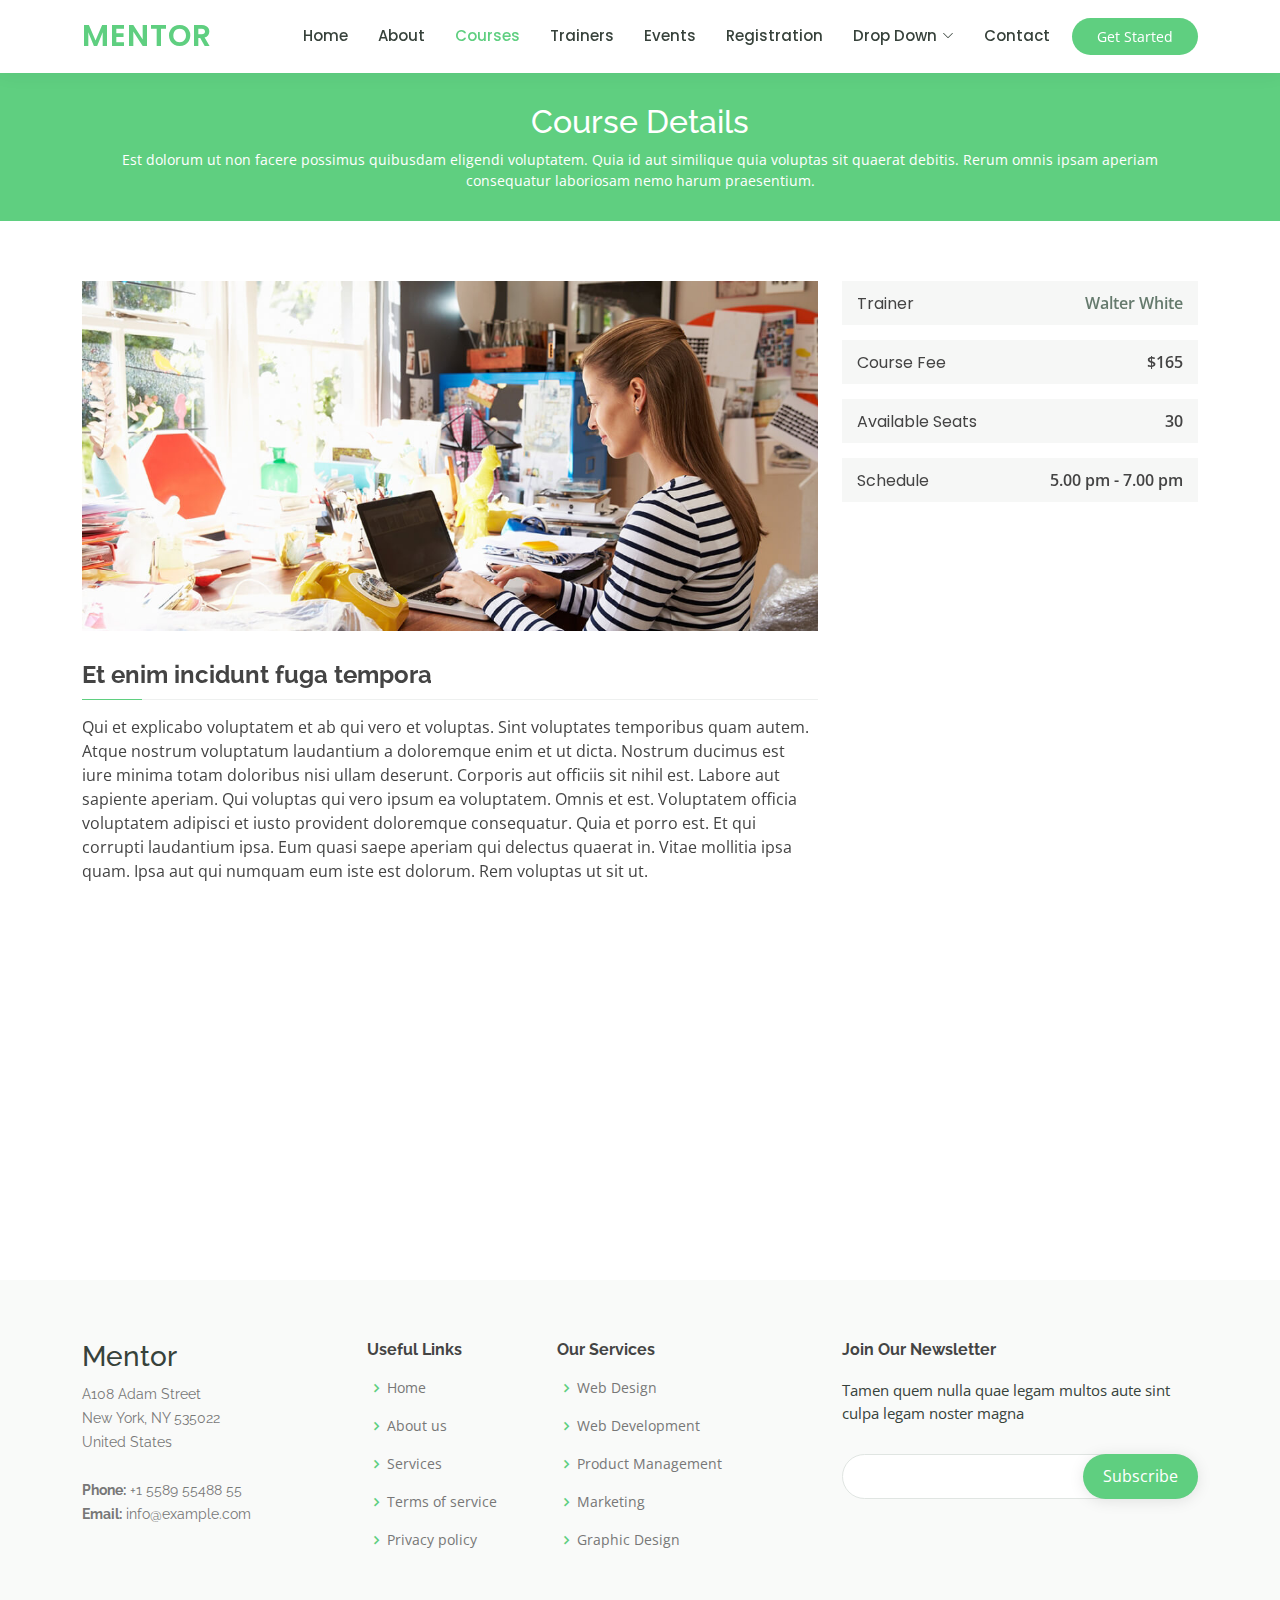
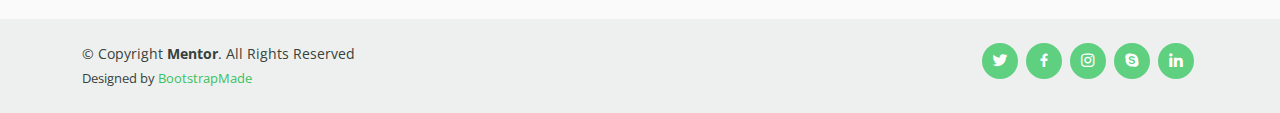
<file: course-details.html>
<!DOCTYPE html>
<html lang="en">

<head>
  <meta charset="utf-8">
  <meta content="width=device-width, initial-scale=1.0" name="viewport">

  <title>Course Details - Mentor Bootstrap Template</title>
  <meta content="" name="description">
  <meta content="" name="keywords">

  <!-- Favicons -->
  <link href="assets/img/favicon.png" rel="icon">
  <link href="assets/img/apple-touch-icon.png" rel="apple-touch-icon">

  <!-- Google Fonts -->
  <link
    href="https://fonts.googleapis.com/css?family=Open+Sans:300,300i,400,400i,600,600i,700,700i|Raleway:300,300i,400,400i,500,500i,600,600i,700,700i|Poppins:300,300i,400,400i,500,500i,600,600i,700,700i"
    rel="stylesheet">

  <!-- Vendor CSS Files -->
  <link href="assets/vendor/animate.css/animate.min.css" rel="stylesheet">
  <link href="assets/vendor/aos/aos.css" rel="stylesheet">
  <link href="assets/vendor/bootstrap/css/bootstrap.min.css" rel="stylesheet">
  <link href="assets/vendor/bootstrap-icons/bootstrap-icons.css" rel="stylesheet">
  <link href="assets/vendor/boxicons/css/boxicons.min.css" rel="stylesheet">
  <link href="assets/vendor/remixicon/remixicon.css" rel="stylesheet">
  <link href="assets/vendor/swiper/swiper-bundle.min.css" rel="stylesheet">

  <!-- Template Main CSS File -->
  <link href="assets/css/style.css" rel="stylesheet">

  <!-- =======================================================
  * Template Name: Mentor - v4.3.0
  * Template URL: https://bootstrapmade.com/mentor-free-education-bootstrap-theme/
  * Author: BootstrapMade.com
  * License: https://bootstrapmade.com/license/
  ======================================================== -->
</head>

<body>

  <!-- ======= Header ======= -->
  <header id="header" class="fixed-top">
    <div class="container d-flex align-items-center">

      <h1 class="logo me-auto"><a href="index.html">Mentor</a></h1>
      <!-- Uncomment below if you prefer to use an image logo -->
      <!-- <a href="index.html" class="logo me-auto"><img src="assets/img/logo.png" alt="" class="img-fluid"></a>-->

      <nav id="navbar" class="navbar order-last order-lg-0">
        <ul>
          <li><a href="index.html">Home</a></li>
          <li><a href="">About</a></li>
          <li><a class="active" href="courses.html">Courses</a></li>
          <li><a href="trainers.html">Trainers</a></li>
          <li><a href="events.html">Events</a></li>
          <li><a
              href="https://docs.google.com/forms/d/e/1FAIpQLSf9_WpNIOdZx5QfeDkurfLr7SkrA-pK6y6x80kbwIvywAZP3A/viewform?fbclid=IwAR1VR7a68FWdhIFg9bJcHjREsQjULsR-PBQwgSoJZg0Wx1ZHDJ8mxE5iuSo">Registration</a>
          </li>

          <li class="dropdown"><a href="#"><span>Drop Down</span> <i class="bi bi-chevron-down"></i></a>
            <ul>
              <li><a href="#">Drop Down 1</a></li>
              <li class="dropdown"><a href="#"><span>Deep Drop Down</span> <i class="bi bi-chevron-right"></i></a>
                <ul>
                  <li><a href="#">Deep Drop Down 1</a></li>
                  <li><a href="#">Deep Drop Down 2</a></li>
                  <li><a href="#">Deep Drop Down 3</a></li>
                  <li><a href="#">Deep Drop Down 4</a></li>
                  <li><a href="#">Deep Drop Down 5</a></li>
                </ul>
              </li>
              <li><a href="#">Drop Down 2</a></li>
              <li><a href="#">Drop Down 3</a></li>
              <li><a href="#">Drop Down 4</a></li>
            </ul>
          </li>
          <li><a href="">Contact</a></li>
        </ul>
        <i class="bi bi-list mobile-nav-toggle"></i>
      </nav><!-- .navbar -->

      <a href="courses.html" class="get-started-btn">Get Started</a>

    </div>
  </header><!-- End Header -->

  <main id="main">

    <!-- ======= Breadcrumbs ======= -->
    <div class="breadcrumbs" data-aos="fade-in">
      <div class="container">
        <h2>Course Details</h2>
        <p>Est dolorum ut non facere possimus quibusdam eligendi voluptatem. Quia id aut similique quia voluptas sit
          quaerat debitis. Rerum omnis ipsam aperiam consequatur laboriosam nemo harum praesentium. </p>
      </div>
    </div><!-- End Breadcrumbs -->

    <!-- ======= Cource Details Section ======= -->
    <section id="course-details" class="course-details">
      <div class="container" data-aos="fade-up">

        <div class="row">
          <div class="col-lg-8">
            <img src="assets/img/course-details.jpg" class="img-fluid" alt="">
            <h3>Et enim incidunt fuga tempora</h3>
            <p>
              Qui et explicabo voluptatem et ab qui vero et voluptas. Sint voluptates temporibus quam autem. Atque
              nostrum voluptatum laudantium a doloremque enim et ut dicta. Nostrum ducimus est iure minima totam
              doloribus nisi ullam deserunt. Corporis aut officiis sit nihil est. Labore aut sapiente aperiam.
              Qui voluptas qui vero ipsum ea voluptatem. Omnis et est. Voluptatem officia voluptatem adipisci et iusto
              provident doloremque consequatur. Quia et porro est. Et qui corrupti laudantium ipsa.
              Eum quasi saepe aperiam qui delectus quaerat in. Vitae mollitia ipsa quam. Ipsa aut qui numquam eum iste
              est dolorum. Rem voluptas ut sit ut.
            </p>
          </div>
          <div class="col-lg-4">

            <div class="course-info d-flex justify-content-between align-items-center">
              <h5>Trainer</h5>
              <p><a href="#">Walter White</a></p>
            </div>

            <div class="course-info d-flex justify-content-between align-items-center">
              <h5>Course Fee</h5>
              <p>$165</p>
            </div>

            <div class="course-info d-flex justify-content-between align-items-center">
              <h5>Available Seats</h5>
              <p>30</p>
            </div>

            <div class="course-info d-flex justify-content-between align-items-center">
              <h5>Schedule</h5>
              <p>5.00 pm - 7.00 pm</p>
            </div>

          </div>
        </div>

      </div>
    </section><!-- End Cource Details Section -->

    <!-- ======= Cource Details Tabs Section ======= -->
    <section id="cource-details-tabs" class="cource-details-tabs">
      <div class="container" data-aos="fade-up">

        <div class="row">
          <div class="col-lg-3">
            <ul class="nav nav-tabs flex-column">
              <li class="nav-item">
                <a class="nav-link active show" data-toggle="tab" href="#tab-1">Modi sit est</a>
              </li>
              <li class="nav-item">
                <a class="nav-link" data-toggle="tab" href="#tab-2">Unde praesentium sed</a>
              </li>
              <li class="nav-item">
                <a class="nav-link" data-toggle="tab" href="#tab-3">Pariatur explicabo vel</a>
              </li>
              <li class="nav-item">
                <a class="nav-link" data-toggle="tab" href="#tab-4">Nostrum qui quasi</a>
              </li>
              <li class="nav-item">
                <a class="nav-link" data-toggle="tab" href="#tab-5">Iusto ut expedita aut</a>
              </li>
            </ul>
          </div>
          <div class="col-lg-9 mt-4 mt-lg-0">
            <div class="tab-content">
              <div class="tab-pane active show" id="tab-1">
                <div class="row">
                  <div class="col-lg-8 details order-2 order-lg-1">
                    <h3>Architecto ut aperiam autem id</h3>
                    <p class="fst-italic">Qui laudantium consequatur laborum sit qui ad sapiente dila parde sonata raqer
                      a videna mareta paulona marka</p>
                    <p>Et nobis maiores eius. Voluptatibus ut enim blanditiis atque harum sint. Laborum eos ipsum ipsa
                      odit magni. Incidunt hic ut molestiae aut qui. Est repellat minima eveniet eius et quis magni
                      nihil. Consequatur dolorem quaerat quos qui similique accusamus nostrum rem vero</p>
                  </div>
                  <div class="col-lg-4 text-center order-1 order-lg-2">
                    <img src="assets/img/course-details-tab-1.png" alt="" class="img-fluid">
                  </div>
                </div>
              </div>
              <div class="tab-pane" id="tab-2">
                <div class="row">
                  <div class="col-lg-8 details order-2 order-lg-1">
                    <h3>Et blanditiis nemo veritatis excepturi</h3>
                    <p class="fst-italic">Qui laudantium consequatur laborum sit qui ad sapiente dila parde sonata raqer
                      a videna mareta paulona marka</p>
                    <p>Ea ipsum voluptatem consequatur quis est. Illum error ullam omnis quia et reiciendis sunt sunt
                      est. Non aliquid repellendus itaque accusamus eius et velit ipsa voluptates. Optio nesciunt eaque
                      beatae accusamus lerode pakto madirna desera vafle de nideran pal</p>
                  </div>
                  <div class="col-lg-4 text-center order-1 order-lg-2">
                    <img src="assets/img/course-details-tab-2.png" alt="" class="img-fluid">
                  </div>
                </div>
              </div>
              <div class="tab-pane" id="tab-3">
                <div class="row">
                  <div class="col-lg-8 details order-2 order-lg-1">
                    <h3>Impedit facilis occaecati odio neque aperiam sit</h3>
                    <p class="fst-italic">Eos voluptatibus quo. Odio similique illum id quidem non enim fuga. Qui natus
                      non sunt dicta dolor et. In asperiores velit quaerat perferendis aut</p>
                    <p>Iure officiis odit rerum. Harum sequi eum illum corrupti culpa veritatis quisquam. Neque
                      necessitatibus illo rerum eum ut. Commodi ipsam minima molestiae sed laboriosam a iste odio. Earum
                      odit nesciunt fugiat sit ullam. Soluta et harum voluptatem optio quae</p>
                  </div>
                  <div class="col-lg-4 text-center order-1 order-lg-2">
                    <img src="assets/img/course-details-tab-3.png" alt="" class="img-fluid">
                  </div>
                </div>
              </div>
              <div class="tab-pane" id="tab-4">
                <div class="row">
                  <div class="col-lg-8 details order-2 order-lg-1">
                    <h3>Fuga dolores inventore laboriosam ut est accusamus laboriosam dolore</h3>
                    <p class="fst-italic">Totam aperiam accusamus. Repellat consequuntur iure voluptas iure porro quis
                      delectus</p>
                    <p>Eaque consequuntur consequuntur libero expedita in voluptas. Nostrum ipsam necessitatibus aliquam
                      fugiat debitis quis velit. Eum ex maxime error in consequatur corporis atque. Eligendi asperiores
                      sed qui veritatis aperiam quia a laborum inventore</p>
                  </div>
                  <div class="col-lg-4 text-center order-1 order-lg-2">
                    <img src="assets/img/course-details-tab-4.png" alt="" class="img-fluid">
                  </div>
                </div>
              </div>
              <div class="tab-pane" id="tab-5">
                <div class="row">
                  <div class="col-lg-8 details order-2 order-lg-1">
                    <h3>Est eveniet ipsam sindera pad rone matrelat sando reda</h3>
                    <p class="fst-italic">Omnis blanditiis saepe eos autem qui sunt debitis porro quia.</p>
                    <p>Exercitationem nostrum omnis. Ut reiciendis repudiandae minus. Omnis recusandae ut non quam ut
                      quod eius qui. Ipsum quia odit vero atque qui quibusdam amet. Occaecati sed est sint aut vitae
                      molestiae voluptate vel</p>
                  </div>
                  <div class="col-lg-4 text-center order-1 order-lg-2">
                    <img src="assets/img/course-details-tab-5.png" alt="" class="img-fluid">
                  </div>
                </div>
              </div>
            </div>
          </div>
        </div>

      </div>
    </section><!-- End Cource Details Tabs Section -->

  </main><!-- End #main -->

  <!-- ======= Footer ======= -->
  <footer id="footer">

    <div class="footer-top">
      <div class="container">
        <div class="row">

          <div class="col-lg-3 col-md-6 footer-contact">
            <h3>Mentor</h3>
            <p>
              A108 Adam Street <br>
              New York, NY 535022<br>
              United States <br><br>
              <strong>Phone:</strong> +1 5589 55488 55<br>
              <strong>Email:</strong> info@example.com<br>
            </p>
          </div>

          <div class="col-lg-2 col-md-6 footer-links">
            <h4>Useful Links</h4>
            <ul>
              <li><i class="bx bx-chevron-right"></i> <a href="#">Home</a></li>
              <li><i class="bx bx-chevron-right"></i> <a href="#">About us</a></li>
              <li><i class="bx bx-chevron-right"></i> <a href="#">Services</a></li>
              <li><i class="bx bx-chevron-right"></i> <a href="#">Terms of service</a></li>
              <li><i class="bx bx-chevron-right"></i> <a href="#">Privacy policy</a></li>
            </ul>
          </div>

          <div class="col-lg-3 col-md-6 footer-links">
            <h4>Our Services</h4>
            <ul>
              <li><i class="bx bx-chevron-right"></i> <a href="#">Web Design</a></li>
              <li><i class="bx bx-chevron-right"></i> <a href="#">Web Development</a></li>
              <li><i class="bx bx-chevron-right"></i> <a href="#">Product Management</a></li>
              <li><i class="bx bx-chevron-right"></i> <a href="#">Marketing</a></li>
              <li><i class="bx bx-chevron-right"></i> <a href="#">Graphic Design</a></li>
            </ul>
          </div>

          <div class="col-lg-4 col-md-6 footer-newsletter">
            <h4>Join Our Newsletter</h4>
            <p>Tamen quem nulla quae legam multos aute sint culpa legam noster magna</p>
            <form action="" method="post">
              <input type="email" name="email"><input type="submit" value="Subscribe">
            </form>
          </div>

        </div>
      </div>
    </div>

    <div class="container d-md-flex py-4">

      <div class="me-md-auto text-center text-md-start">
        <div class="copyright">
          &copy; Copyright <strong><span>Mentor</span></strong>. All Rights Reserved
        </div>
        <div class="credits">
          <!-- All the links in the footer should remain intact. -->
          <!-- You can delete the links only if you purchased the pro version. -->
          <!-- Licensing information: https://bootstrapmade.com/license/ -->
          <!-- Purchase the pro version with working PHP/AJAX contact form: https://bootstrapmade.com/mentor-free-education-bootstrap-theme/ -->
          Designed by <a href="https://bootstrapmade.com/">BootstrapMade</a>
        </div>
      </div>
      <div class="social-links text-center text-md-right pt-3 pt-md-0">
        <a href="#" class="twitter"><i class="bx bxl-twitter"></i></a>
        <a href="#" class="facebook"><i class="bx bxl-facebook"></i></a>
        <a href="#" class="instagram"><i class="bx bxl-instagram"></i></a>
        <a href="#" class="google-plus"><i class="bx bxl-skype"></i></a>
        <a href="#" class="linkedin"><i class="bx bxl-linkedin"></i></a>
      </div>
    </div>
  </footer><!-- End Footer -->

  <div id="preloader"></div>
  <a href="#" class="back-to-top d-flex align-items-center justify-content-center"><i
      class="bi bi-arrow-up-short"></i></a>

  <!-- Vendor JS Files -->
  <script src="assets/vendor/aos/aos.js"></script>
  <script src="assets/vendor/bootstrap/js/bootstrap.bundle.min.js"></script>
  <script src="assets/vendor/php-email-form/validate.js"></script>
  <script src="assets/vendor/purecounter/purecounter.js"></script>
  <script src="assets/vendor/swiper/swiper-bundle.min.js"></script>

  <!-- Template Main JS File -->
  <script src="assets/js/main.js"></script>

</body>

</html>
</file>
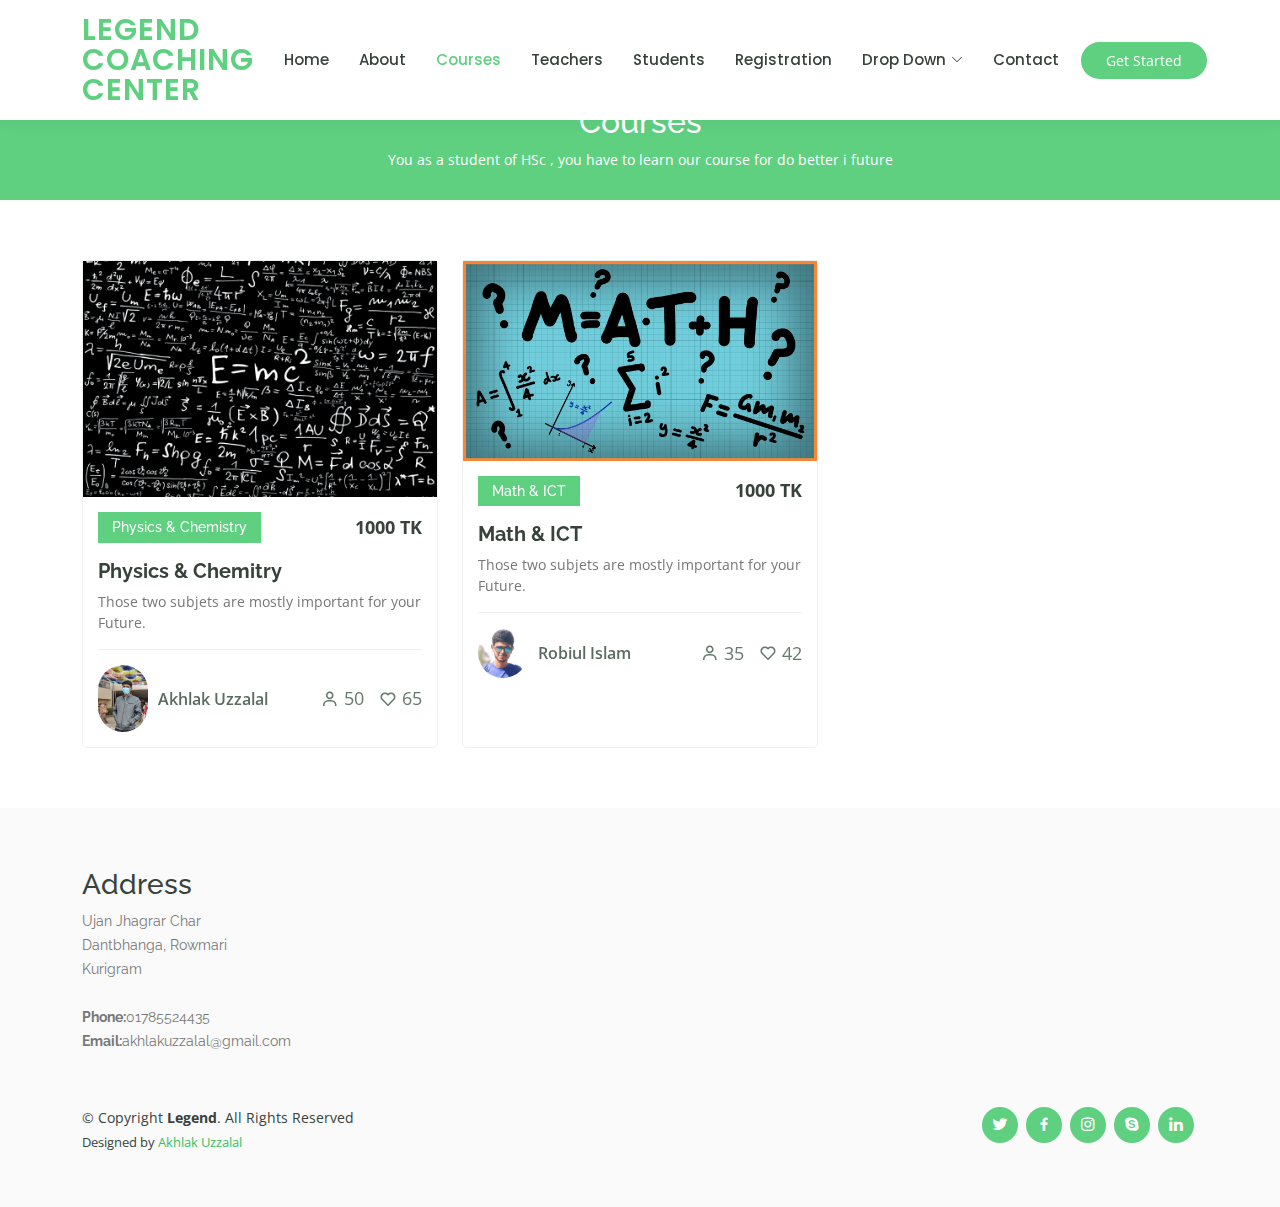
<file: courses.html>
<!DOCTYPE html>
<html lang="en">

<head>
  <meta charset="utf-8">
  <meta content="width=device-width, initial-scale=1.0" name="viewport">

  <title>Courses Legend Coaching Center</title>
  <meta content="" name="description">
  <meta content="" name="keywords">

  <!-- Favicons -->
  <link href="assets/img/favicon.png" rel="icon">
  <link href="assets/img/apple-touch-icon.png" rel="apple-touch-icon">

  <!-- Google Fonts -->
  <link
    href="https://fonts.googleapis.com/css?family=Open+Sans:300,300i,400,400i,600,600i,700,700i|Raleway:300,300i,400,400i,500,500i,600,600i,700,700i|Poppins:300,300i,400,400i,500,500i,600,600i,700,700i"
    rel="stylesheet">

  <!-- Vendor CSS Files -->
  <link href="assets/vendor/animate.css/animate.min.css" rel="stylesheet">
  <link href="assets/vendor/aos/aos.css" rel="stylesheet">
  <link href="assets/vendor/bootstrap/css/bootstrap.min.css" rel="stylesheet">
  <link href="assets/vendor/bootstrap-icons/bootstrap-icons.css" rel="stylesheet">
  <link href="assets/vendor/boxicons/css/boxicons.min.css" rel="stylesheet">
  <link href="assets/vendor/remixicon/remixicon.css" rel="stylesheet">
  <link href="assets/vendor/swiper/swiper-bundle.min.css" rel="stylesheet">

  <!-- Template Main CSS File -->
  <link href="assets/css/style.css" rel="stylesheet">

  <!-- =======================================================
  * Template Name: Mentor - v4.3.0
  * Template URL: https://bootstrapmade.com/mentor-free-education-bootstrap-theme/
  * Author: BootstrapMade.com
  * License: https://bootstrapmade.com/license/
  ======================================================== -->
</head>

<body>

  <!-- ======= Header ======= -->
  <header id="header" class="fixed-top">
    <div class="container d-flex align-items-center">

      <h1 class="logo me-auto"><a href="index.html">Legend Coaching Center</a></h1>
      <!-- Uncomment below if you prefer to use an image logo -->
      <!-- <a href="index.html" class="logo me-auto"><img src="assets/img/logo.png" alt="" class="img-fluid"></a>-->

      <nav id="navbar" class="navbar order-last order-lg-0">
        <ul>
          <li><a href="index.html">Home</a></li>
          <li><a href="">About</a></li>
          <li><a class="active" href="courses.html">Courses</a></li>
          <li><a href="trainers.html">Teachers</a></li>
          <li><a href="events.html">Students</a></li>
          <li><a
              href="https://docs.google.com/forms/d/e/1FAIpQLSf9_WpNIOdZx5QfeDkurfLr7SkrA-pK6y6x80kbwIvywAZP3A/viewform?fbclid=IwAR1VR7a68FWdhIFg9bJcHjREsQjULsR-PBQwgSoJZg0Wx1ZHDJ8mxE5iuSo">Registration</a>
          </li>

          <li class="dropdown"><a href="#"><span>Drop Down</span> <i class="bi bi-chevron-down"></i></a>
            <ul>
              <li><a target="-blank" href="https://meet.google.com/hnx-jqkg-ihr">Online class Link</a></li>
              <li class="dropdown"><a href="#"><span>Deep Drop Down</span> <i class="bi bi-chevron-right"></i></a>
                <ul>
                  <li><a href="#">Deep Drop Down 1</a></li>
                  <li><a href="#">Deep Drop Down 2</a></li>
                  <li><a href="#">Deep Drop Down 3</a></li>
                  <li><a href="#">Deep Drop Down 4</a></li>
                  <li><a href="#">Deep Drop Down 5</a></li>
                </ul>
              </li>
              <li><a href="#">Drop Down 2</a></li>
              <li><a href="#">Drop Down 3</a></li>
              <li><a href="#">Drop Down 4</a></li>
            </ul>
          </li>
          <li><a href="">Contact</a></li>
        </ul>
        <i class="bi bi-list mobile-nav-toggle"></i>
      </nav><!-- .navbar -->

      <a href="courses.html" class="get-started-btn">Get Started</a>

    </div>
  </header><!-- End Header -->

  <main id="main" data-aos="fade-in">

    <!-- ======= Breadcrumbs ======= -->
    <div class="breadcrumbs">
      <div class="container">
        <h2>Courses</h2>
        <p> You as a student of HSc , you have to learn our course for do better i future </p>
      </div>
    </div><!-- End Breadcrumbs -->

    <!-- ======= Courses Section ======= -->
    <section id="courses" class="courses">
      <div class="container" data-aos="fade-up">

        <div class="row" data-aos="zoom-in" data-aos-delay="100">

          <div class="col-lg-4 col-md-6 d-flex align-items-stretch">
            <div class="course-item">
              <img src="assets/img/course-1.jpg" class="img-fluid" alt="...">
              <div class="course-content">
                <div class="d-flex justify-content-between align-items-center mb-3">
                  <h4>Physics & Chemistry</h4>
                  <p class="price">1000 TK</p>
                </div>

                <h3><a href="">Physics & Chemitry</a></h3>
                <p> Those two subjets are mostly important for your Future.</p>
                <div class="trainer d-flex justify-content-between align-items-center">
                  <div class="trainer-profile d-flex align-items-center">
                    <img src="assets/img/trainers/trainer-1.jpg" class="img-fluid" alt="">
                    <span>Akhlak Uzzalal</span>
                  </div>
                  <div class="trainer-rank d-flex align-items-center">
                    <i class="bx bx-user"></i>&nbsp;50
                    &nbsp;&nbsp;
                    <i class="bx bx-heart"></i>&nbsp;65
                  </div>
                </div>
              </div>
            </div>
          </div> <!-- End Course Item-->

          <div class="col-lg-4 col-md-6 d-flex align-items-stretch mt-4 mt-md-0">
            <div class="course-item">
              <img src="assets/img/course-2.jpg" class="img-fluid" alt="...">
              <div class="course-content">
                <div class="d-flex justify-content-between align-items-center mb-3">
                  <h4>Math & ICT </h4>
                  <p class="price">1000 TK</p>
                </div>

                <h3><a href="">Math & ICT </a></h3>
                <p>Those two subjets are mostly important for your Future.</p>
                <div class="trainer d-flex justify-content-between align-items-center">
                  <div class="trainer-profile d-flex align-items-center">
                    <img src="assets/img/trainers/trainer-2.jpg" class="img-fluid" alt="">
                    <span>Robiul Islam</span>
                  </div>
                  <div class="trainer-rank d-flex align-items-center">
                    <i class="bx bx-user"></i>&nbsp;35
                    &nbsp;&nbsp;
                    <i class="bx bx-heart"></i>&nbsp;42
                  </div>
                </div>
              </div>
            </div>
          </div> <!-- End Course Item-->


    </section><!-- End Courses Section -->

  </main><!-- End #main -->

  <!-- ======= Footer ======= -->
  <footer id="footer">

    <div class="footer-top">
      <div class="container">
        <div class="row">

          <div class="col-lg-3 col-md-6 footer-contact">
            <h3>Address</h3>
            <p>
              Ujan Jhagrar Char <br>
              Dantbhanga, Rowmari<br>
              Kurigram <br><br>
              <strong>Phone:</strong>01785524435<br>
              <strong>Email:</strong>akhlakuzzalal@gmail.com<br>
            </p>
          </div>


          <div class="container d-md-flex py-4">

            <div class="me-md-auto text-center text-md-start">
              <div class="copyright">
                &copy; Copyright <strong><span>Legend</span></strong>. All Rights Reserved
              </div>
              <div class="credits">
                <!-- All the links in the footer should remain intact. -->
                <!-- You can delete the links only if you purchased the pro version. -->
                <!-- Licensing information: https://bootstrapmade.com/license/ -->
                <!-- Purchase the pro version with working PHP/AJAX contact form: https://bootstrapmade.com/mentor-free-education-bootstrap-theme/ -->
                Designed by <a href="https://www.facebook.com/eaakhlak.uzzalal/">Akhlak Uzzalal</a>
              </div>
            </div>
            <div class="social-links text-center text-md-right pt-3 pt-md-0">
              <a href="#" class="twitter"><i class="bx bxl-twitter"></i></a>
              <a href="#" class="facebook"><i class="bx bxl-facebook"></i></a>
              <a href="#" class="instagram"><i class="bx bxl-instagram"></i></a>
              <a href="#" class="google-plus"><i class="bx bxl-skype"></i></a>
              <a href="#" class="linkedin"><i class="bx bxl-linkedin"></i></a>
            </div>
          </div>
  </footer><!-- End Footer -->

  <div id="preloader"></div>
  <a href="#" class="back-to-top d-flex align-items-center justify-content-center"><i
      class="bi bi-arrow-up-short"></i></a>

  <!-- Vendor JS Files -->
  <script src="assets/vendor/aos/aos.js"></script>
  <script src="assets/vendor/bootstrap/js/bootstrap.bundle.min.js"></script>
  <script src="assets/vendor/php-email-form/validate.js"></script>
  <script src="assets/vendor/purecounter/purecounter.js"></script>
  <script src="assets/vendor/swiper/swiper-bundle.min.js"></script>

  <!-- Template Main JS File -->
  <script src="assets/js/main.js"></script>

</body>

</html>
</file>
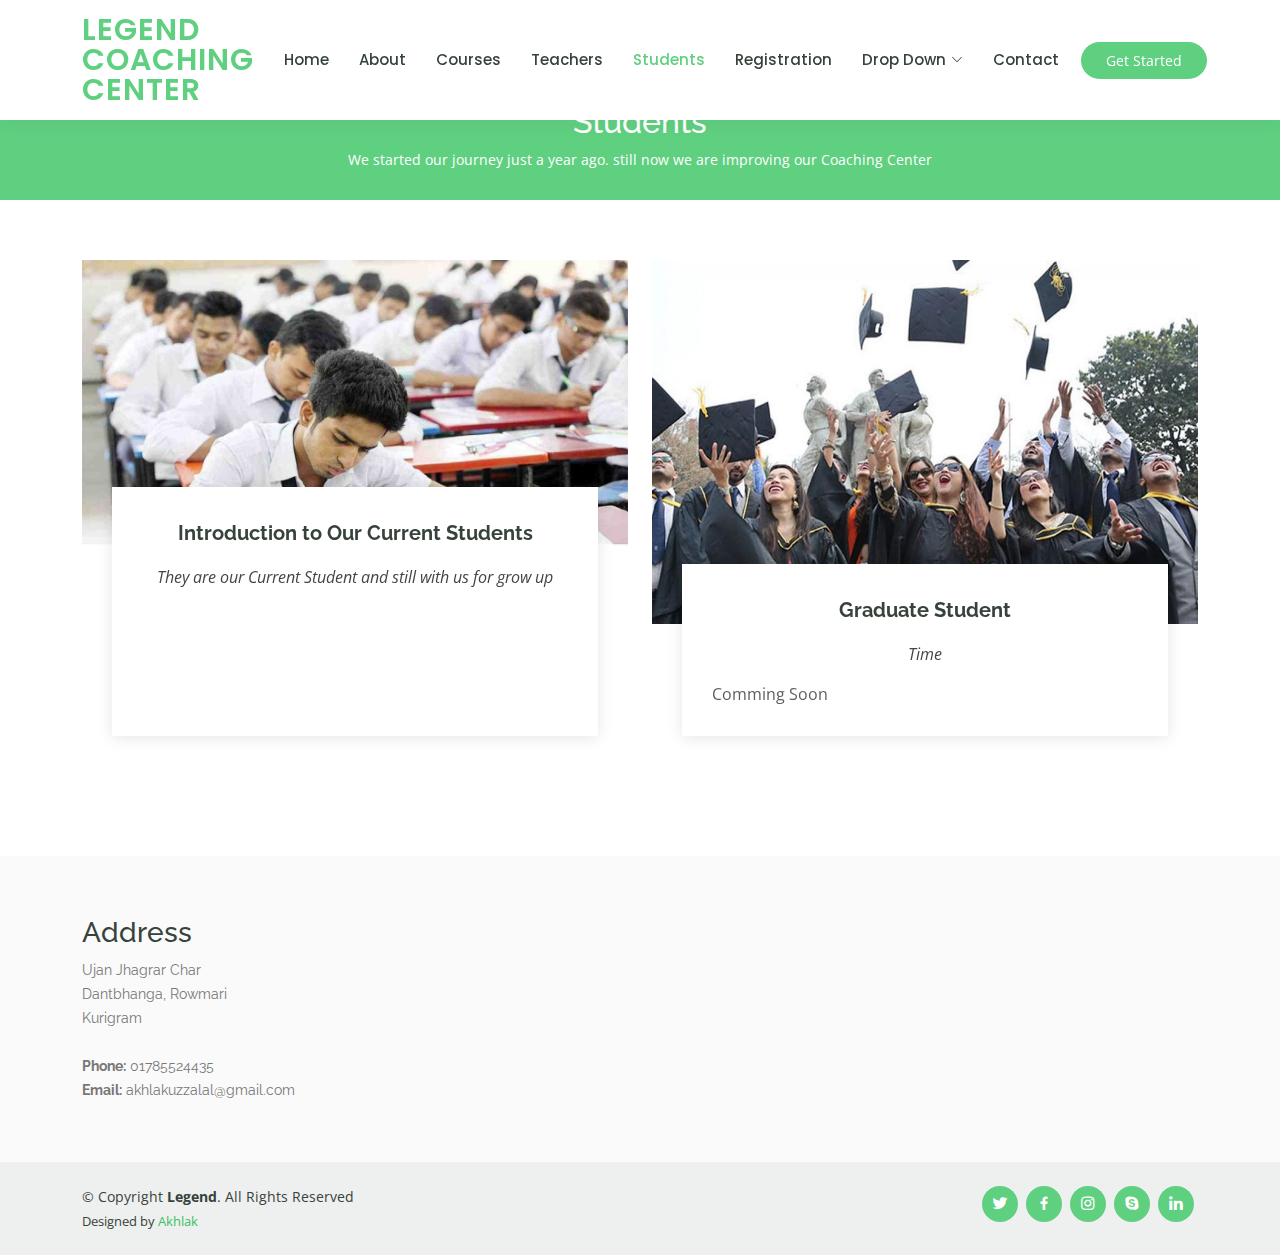
<file: events.html>
<!DOCTYPE html>
<html lang="en">

<head>
  <meta charset="utf-8">
  <meta content="width=device-width, initial-scale=1.0" name="viewport">

  <title>Students</title>
  <meta content="" name="description">
  <meta content="" name="keywords">

  <!-- Favicons -->
  <link href="assets/img/favicon.png" rel="icon">
  <link href="assets/img/apple-touch-icon.png" rel="apple-touch-icon">

  <!-- Google Fonts -->
  <link
    href="https://fonts.googleapis.com/css?family=Open+Sans:300,300i,400,400i,600,600i,700,700i|Raleway:300,300i,400,400i,500,500i,600,600i,700,700i|Poppins:300,300i,400,400i,500,500i,600,600i,700,700i"
    rel="stylesheet">

  <!-- Vendor CSS Files -->
  <link href="assets/vendor/animate.css/animate.min.css" rel="stylesheet">
  <link href="assets/vendor/aos/aos.css" rel="stylesheet">
  <link href="assets/vendor/bootstrap/css/bootstrap.min.css" rel="stylesheet">
  <link href="assets/vendor/bootstrap-icons/bootstrap-icons.css" rel="stylesheet">
  <link href="assets/vendor/boxicons/css/boxicons.min.css" rel="stylesheet">
  <link href="assets/vendor/remixicon/remixicon.css" rel="stylesheet">
  <link href="assets/vendor/swiper/swiper-bundle.min.css" rel="stylesheet">

  <!-- Template Main CSS File -->
  <link href="assets/css/style.css" rel="stylesheet">

  <!-- =======================================================
  * Template Name: Mentor - v4.3.0
  * Template URL: https://bootstrapmade.com/mentor-free-education-bootstrap-theme/
  * Author: BootstrapMade.com
  * License: https://bootstrapmade.com/license/
  ======================================================== -->
</head>

<body>

  <!-- ======= Header ======= -->
  <header id="header" class="fixed-top">
    <div class="container d-flex align-items-center">

      <h1 class="logo me-auto"><a href="index.html">Legend Coaching Center</Legend></a></h1>
      <!-- Uncomment below if you prefer to use an image logo -->
      <!-- <a href="index.html" class="logo me-auto"><img src="assets/img/logo.png" alt="" class="img-fluid"></a>-->

      <nav id="navbar" class="navbar order-last order-lg-0">
        <ul>
          <li><a href="index.html">Home</a></li>
          <li><a href="">About</a></li>
          <li><a href="courses.html">Courses</a></li>
          <li><a href="trainers.html">Teachers</a></li>
          <li><a class="active" href="events.html">Students</a></li>
          <li><a
              href="https://docs.google.com/forms/d/e/1FAIpQLSf9_WpNIOdZx5QfeDkurfLr7SkrA-pK6y6x80kbwIvywAZP3A/viewform?fbclid=IwAR1VR7a68FWdhIFg9bJcHjREsQjULsR-PBQwgSoJZg0Wx1ZHDJ8mxE5iuSo">Registration</a>
          </li>

          <li class="dropdown"><a href="#"><span>Drop Down</span> <i class="bi bi-chevron-down"></i></a>
            <ul>
              <li><a target="-blank" href="https://meet.google.com/hnx-jqkg-ihr">Online Class Link</a></li>
              <li class="dropdown"><a href="#"><span>Deep Drop Down</span> <i class="bi bi-chevron-right"></i></a>
                <ul>
                  <li><a href="#">Deep Drop Down 1</a></li>
                  <li><a href="#">Deep Drop Down 2</a></li>
                  <li><a href="#">Deep Drop Down 3</a></li>
                  <li><a href="#">Deep Drop Down 4</a></li>
                  <li><a href="#">Deep Drop Down 5</a></li>
                </ul>
              </li>
              <li><a href="#">Drop Down 2</a></li>
              <li><a href="#">Drop Down 3</a></li>
              <li><a href="#">Drop Down 4</a></li>
            </ul>
          </li>
          <li><a href="">Contact</a></li>
        </ul>
        <i class="bi bi-list mobile-nav-toggle"></i>
      </nav><!-- .navbar -->

      <a href="courses.html" class="get-started-btn">Get Started</a>

    </div>
  </header><!-- End Header -->

  <main id="main">

    <!-- ======= Breadcrumbs ======= -->
    <div class="breadcrumbs" data-aos="fade-in">
      <div class="container">
        <h2>Students</h2>
        <p>We started our journey just a year ago. still now we are improving our Coaching Center </p>
      </div>
    </div><!-- End Breadcrumbs -->

    <!-- ======= Events Section ======= -->
    <section id="events" class="events">
      <div class="container" data-aos="fade-up">

        <div class="row">
          <div class="col-md-6 d-flex align-items-stretch">
            <div class="card">
              <div class="card-img">
                <img src="assets/img/events-1.jpg" alt="...">
              </div>
              <div class="card-body">
                <h5 class="card-title"><a href="students.html">Introduction to Our Current Students</a></h5>
                <p class="fst-italic text-center">They are our Current Student and still with us for grow up</p>
              </div>
            </div>
          </div>
          <div class="col-md-6 d-flex align-items-stretch">
            <div class="card">
              <div class="card-img">
                <img src="assets/img/events-2.jpg" alt="...">
              </div>
              <div class="card-body">
                <h5 class="card-title"><a href="">Graduate Student</a></h5>
                <p class="fst-italic text-center">Time</p>
                <p class="card-text">Comming Soon</p>
              </div>
            </div>

          </div>
        </div>

      </div>
    </section><!-- End Events Section -->

  </main><!-- End #main -->

  <!-- ======= Footer ======= -->
  <footer id="footer">

    <div class="footer-top">
      <div class="container">
        <div class="row">

          <div class="col-lg-3 col-md-6 footer-contact">
            <h3>Address</h3>
            <p>
              Ujan Jhagrar Char <br>
              Dantbhanga, Rowmari<br>
              Kurigram <br><br>
              <strong>Phone:</strong> 01785524435<br>
              <strong>Email:</strong> akhlakuzzalal@gmail.com<br>
            </p>
          </div>

        </div>
      </div>
    </div>

    <div class="container d-md-flex py-4">

      <div class="me-md-auto text-center text-md-start">
        <div class="copyright">
          &copy; Copyright <strong><span>Legend</span></strong>. All Rights Reserved
        </div>
        <div class="credits">
          <!-- All the links in the footer should remain intact. -->
          <!-- You can delete the links only if you purchased the pro version. -->
          <!-- Licensing information: https://bootstrapmade.com/license/ -->
          <!-- Purchase the pro version with working PHP/AJAX contact form: https://bootstrapmade.com/mentor-free-education-bootstrap-theme/ -->
          Designed by <a href="https://bootstrapmade.com/">Akhlak</a>
        </div>
      </div>
      <div class="social-links text-center text-md-right pt-3 pt-md-0">
        <a href="#" class="twitter"><i class="bx bxl-twitter"></i></a>
        <a href="#" class="facebook"><i class="bx bxl-facebook"></i></a>
        <a href="#" class="instagram"><i class="bx bxl-instagram"></i></a>
        <a href="#" class="google-plus"><i class="bx bxl-skype"></i></a>
        <a href="#" class="linkedin"><i class="bx bxl-linkedin"></i></a>
      </div>
    </div>
  </footer><!-- End Footer -->

  <div id="preloader"></div>
  <a href="#" class="back-to-top d-flex align-items-center justify-content-center"><i
      class="bi bi-arrow-up-short"></i></a>

  <!-- Vendor JS Files -->
  <script src="assets/vendor/aos/aos.js"></script>
  <script src="assets/vendor/bootstrap/js/bootstrap.bundle.min.js"></script>
  <script src="assets/vendor/php-email-form/validate.js"></script>
  <script src="assets/vendor/purecounter/purecounter.js"></script>
  <script src="assets/vendor/swiper/swiper-bundle.min.js"></script>

  <!-- Template Main JS File -->
  <script src="assets/js/main.js"></script>

</body>

</html>
</file>
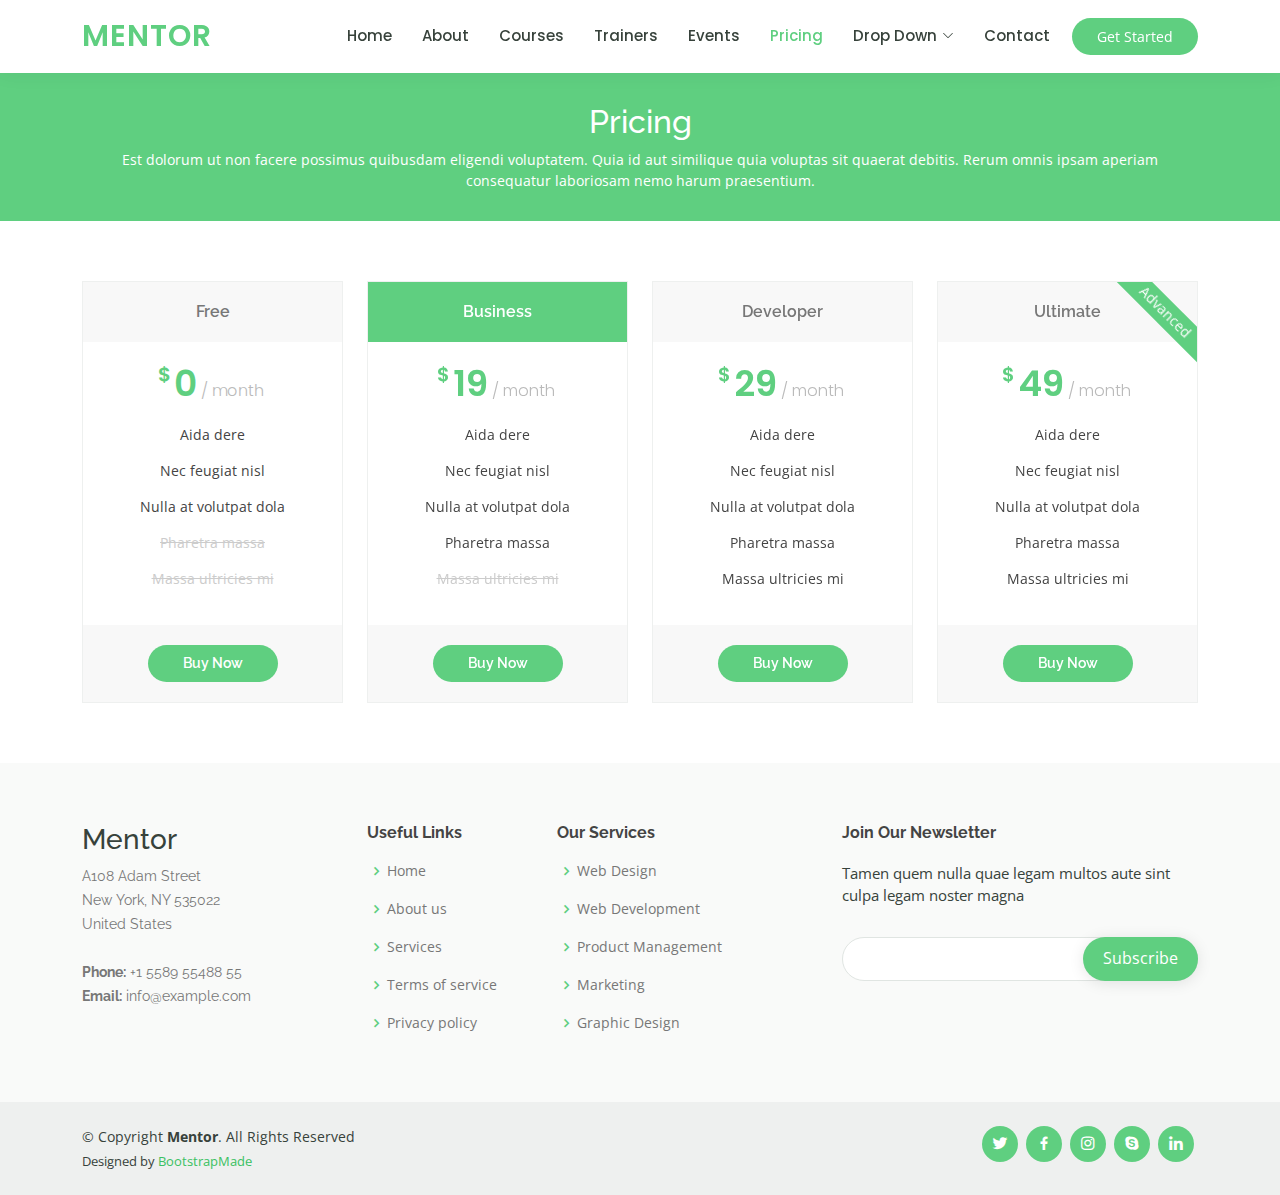
<file: pricing.html>
<!DOCTYPE html>
<html lang="en">

<head>
  <meta charset="utf-8">
  <meta content="width=device-width, initial-scale=1.0" name="viewport">

  <title>Pricing - Mentor Bootstrap Template</title>
  <meta content="" name="description">
  <meta content="" name="keywords">

  <!-- Favicons -->
  <link href="assets/img/favicon.png" rel="icon">
  <link href="assets/img/apple-touch-icon.png" rel="apple-touch-icon">

  <!-- Google Fonts -->
  <link href="https://fonts.googleapis.com/css?family=Open+Sans:300,300i,400,400i,600,600i,700,700i|Raleway:300,300i,400,400i,500,500i,600,600i,700,700i|Poppins:300,300i,400,400i,500,500i,600,600i,700,700i" rel="stylesheet">

  <!-- Vendor CSS Files -->
  <link href="assets/vendor/animate.css/animate.min.css" rel="stylesheet">
  <link href="assets/vendor/aos/aos.css" rel="stylesheet">
  <link href="assets/vendor/bootstrap/css/bootstrap.min.css" rel="stylesheet">
  <link href="assets/vendor/bootstrap-icons/bootstrap-icons.css" rel="stylesheet">
  <link href="assets/vendor/boxicons/css/boxicons.min.css" rel="stylesheet">
  <link href="assets/vendor/remixicon/remixicon.css" rel="stylesheet">
  <link href="assets/vendor/swiper/swiper-bundle.min.css" rel="stylesheet">

  <!-- Template Main CSS File -->
  <link href="assets/css/style.css" rel="stylesheet">

  <!-- =======================================================
  * Template Name: Mentor - v4.3.0
  * Template URL: https://bootstrapmade.com/mentor-free-education-bootstrap-theme/
  * Author: BootstrapMade.com
  * License: https://bootstrapmade.com/license/
  ======================================================== -->
</head>

<body>

  <!-- ======= Header ======= -->
  <header id="header" class="fixed-top">
    <div class="container d-flex align-items-center">

      <h1 class="logo me-auto"><a href="index.html">Mentor</a></h1>
      <!-- Uncomment below if you prefer to use an image logo -->
      <!-- <a href="index.html" class="logo me-auto"><img src="assets/img/logo.png" alt="" class="img-fluid"></a>-->

      <nav id="navbar" class="navbar order-last order-lg-0">
        <ul>
          <li><a href="index.html">Home</a></li>
          <li><a href="about.html">About</a></li>
          <li><a href="courses.html">Courses</a></li>
          <li><a href="trainers.html">Trainers</a></li>
          <li><a href="events.html">Events</a></li>
          <li><a class="active" href="pricing.html">Pricing</a></li>

          <li class="dropdown"><a href="#"><span>Drop Down</span> <i class="bi bi-chevron-down"></i></a>
            <ul>
              <li><a href="#">Drop Down 1</a></li>
              <li class="dropdown"><a href="#"><span>Deep Drop Down</span> <i class="bi bi-chevron-right"></i></a>
                <ul>
                  <li><a href="#">Deep Drop Down 1</a></li>
                  <li><a href="#">Deep Drop Down 2</a></li>
                  <li><a href="#">Deep Drop Down 3</a></li>
                  <li><a href="#">Deep Drop Down 4</a></li>
                  <li><a href="#">Deep Drop Down 5</a></li>
                </ul>
              </li>
              <li><a href="#">Drop Down 2</a></li>
              <li><a href="#">Drop Down 3</a></li>
              <li><a href="#">Drop Down 4</a></li>
            </ul>
          </li>
          <li><a href="contact.html">Contact</a></li>
        </ul>
        <i class="bi bi-list mobile-nav-toggle"></i>
      </nav><!-- .navbar -->

      <a href="courses.html" class="get-started-btn">Get Started</a>

    </div>
  </header><!-- End Header -->

  <main id="main">
    <!-- ======= Breadcrumbs ======= -->
    <div class="breadcrumbs" data-aos="fade-in">
      <div class="container">
        <h2>Pricing</h2>
        <p>Est dolorum ut non facere possimus quibusdam eligendi voluptatem. Quia id aut similique quia voluptas sit quaerat debitis. Rerum omnis ipsam aperiam consequatur laboriosam nemo harum praesentium. </p>
      </div>
    </div><!-- End Breadcrumbs -->

    <!-- ======= Pricing Section ======= -->
    <section id="pricing" class="pricing">
      <div class="container" data-aos="fade-up">

        <div class="row">

          <div class="col-lg-3 col-md-6">
            <div class="box">
              <h3>Free</h3>
              <h4><sup>$</sup>0<span> / month</span></h4>
              <ul>
                <li>Aida dere</li>
                <li>Nec feugiat nisl</li>
                <li>Nulla at volutpat dola</li>
                <li class="na">Pharetra massa</li>
                <li class="na">Massa ultricies mi</li>
              </ul>
              <div class="btn-wrap">
                <a href="#" class="btn-buy">Buy Now</a>
              </div>
            </div>
          </div>

          <div class="col-lg-3 col-md-6 mt-4 mt-md-0">
            <div class="box featured">
              <h3>Business</h3>
              <h4><sup>$</sup>19<span> / month</span></h4>
              <ul>
                <li>Aida dere</li>
                <li>Nec feugiat nisl</li>
                <li>Nulla at volutpat dola</li>
                <li>Pharetra massa</li>
                <li class="na">Massa ultricies mi</li>
              </ul>
              <div class="btn-wrap">
                <a href="#" class="btn-buy">Buy Now</a>
              </div>
            </div>
          </div>

          <div class="col-lg-3 col-md-6 mt-4 mt-lg-0">
            <div class="box">
              <h3>Developer</h3>
              <h4><sup>$</sup>29<span> / month</span></h4>
              <ul>
                <li>Aida dere</li>
                <li>Nec feugiat nisl</li>
                <li>Nulla at volutpat dola</li>
                <li>Pharetra massa</li>
                <li>Massa ultricies mi</li>
              </ul>
              <div class="btn-wrap">
                <a href="#" class="btn-buy">Buy Now</a>
              </div>
            </div>
          </div>

          <div class="col-lg-3 col-md-6 mt-4 mt-lg-0">
            <div class="box">
              <span class="advanced">Advanced</span>
              <h3>Ultimate</h3>
              <h4><sup>$</sup>49<span> / month</span></h4>
              <ul>
                <li>Aida dere</li>
                <li>Nec feugiat nisl</li>
                <li>Nulla at volutpat dola</li>
                <li>Pharetra massa</li>
                <li>Massa ultricies mi</li>
              </ul>
              <div class="btn-wrap">
                <a href="#" class="btn-buy">Buy Now</a>
              </div>
            </div>
          </div>

        </div>

      </div>
    </section><!-- End Pricing Section -->

  </main><!-- End #main -->

  <!-- ======= Footer ======= -->
  <footer id="footer">

    <div class="footer-top">
      <div class="container">
        <div class="row">

          <div class="col-lg-3 col-md-6 footer-contact">
            <h3>Mentor</h3>
            <p>
              A108 Adam Street <br>
              New York, NY 535022<br>
              United States <br><br>
              <strong>Phone:</strong> +1 5589 55488 55<br>
              <strong>Email:</strong> info@example.com<br>
            </p>
          </div>

          <div class="col-lg-2 col-md-6 footer-links">
            <h4>Useful Links</h4>
            <ul>
              <li><i class="bx bx-chevron-right"></i> <a href="#">Home</a></li>
              <li><i class="bx bx-chevron-right"></i> <a href="#">About us</a></li>
              <li><i class="bx bx-chevron-right"></i> <a href="#">Services</a></li>
              <li><i class="bx bx-chevron-right"></i> <a href="#">Terms of service</a></li>
              <li><i class="bx bx-chevron-right"></i> <a href="#">Privacy policy</a></li>
            </ul>
          </div>

          <div class="col-lg-3 col-md-6 footer-links">
            <h4>Our Services</h4>
            <ul>
              <li><i class="bx bx-chevron-right"></i> <a href="#">Web Design</a></li>
              <li><i class="bx bx-chevron-right"></i> <a href="#">Web Development</a></li>
              <li><i class="bx bx-chevron-right"></i> <a href="#">Product Management</a></li>
              <li><i class="bx bx-chevron-right"></i> <a href="#">Marketing</a></li>
              <li><i class="bx bx-chevron-right"></i> <a href="#">Graphic Design</a></li>
            </ul>
          </div>

          <div class="col-lg-4 col-md-6 footer-newsletter">
            <h4>Join Our Newsletter</h4>
            <p>Tamen quem nulla quae legam multos aute sint culpa legam noster magna</p>
            <form action="" method="post">
              <input type="email" name="email"><input type="submit" value="Subscribe">
            </form>
          </div>

        </div>
      </div>
    </div>

    <div class="container d-md-flex py-4">

      <div class="me-md-auto text-center text-md-start">
        <div class="copyright">
          &copy; Copyright <strong><span>Mentor</span></strong>. All Rights Reserved
        </div>
        <div class="credits">
          <!-- All the links in the footer should remain intact. -->
          <!-- You can delete the links only if you purchased the pro version. -->
          <!-- Licensing information: https://bootstrapmade.com/license/ -->
          <!-- Purchase the pro version with working PHP/AJAX contact form: https://bootstrapmade.com/mentor-free-education-bootstrap-theme/ -->
          Designed by <a href="https://bootstrapmade.com/">BootstrapMade</a>
        </div>
      </div>
      <div class="social-links text-center text-md-right pt-3 pt-md-0">
        <a href="#" class="twitter"><i class="bx bxl-twitter"></i></a>
        <a href="#" class="facebook"><i class="bx bxl-facebook"></i></a>
        <a href="#" class="instagram"><i class="bx bxl-instagram"></i></a>
        <a href="#" class="google-plus"><i class="bx bxl-skype"></i></a>
        <a href="#" class="linkedin"><i class="bx bxl-linkedin"></i></a>
      </div>
    </div>
  </footer><!-- End Footer -->

  <div id="preloader"></div>
  <a href="#" class="back-to-top d-flex align-items-center justify-content-center"><i class="bi bi-arrow-up-short"></i></a>

  <!-- Vendor JS Files -->
  <script src="assets/vendor/aos/aos.js"></script>
  <script src="assets/vendor/bootstrap/js/bootstrap.bundle.min.js"></script>
  <script src="assets/vendor/php-email-form/validate.js"></script>
  <script src="assets/vendor/purecounter/purecounter.js"></script>
  <script src="assets/vendor/swiper/swiper-bundle.min.js"></script>

  <!-- Template Main JS File -->
  <script src="assets/js/main.js"></script>

</body>

</html>
</file>
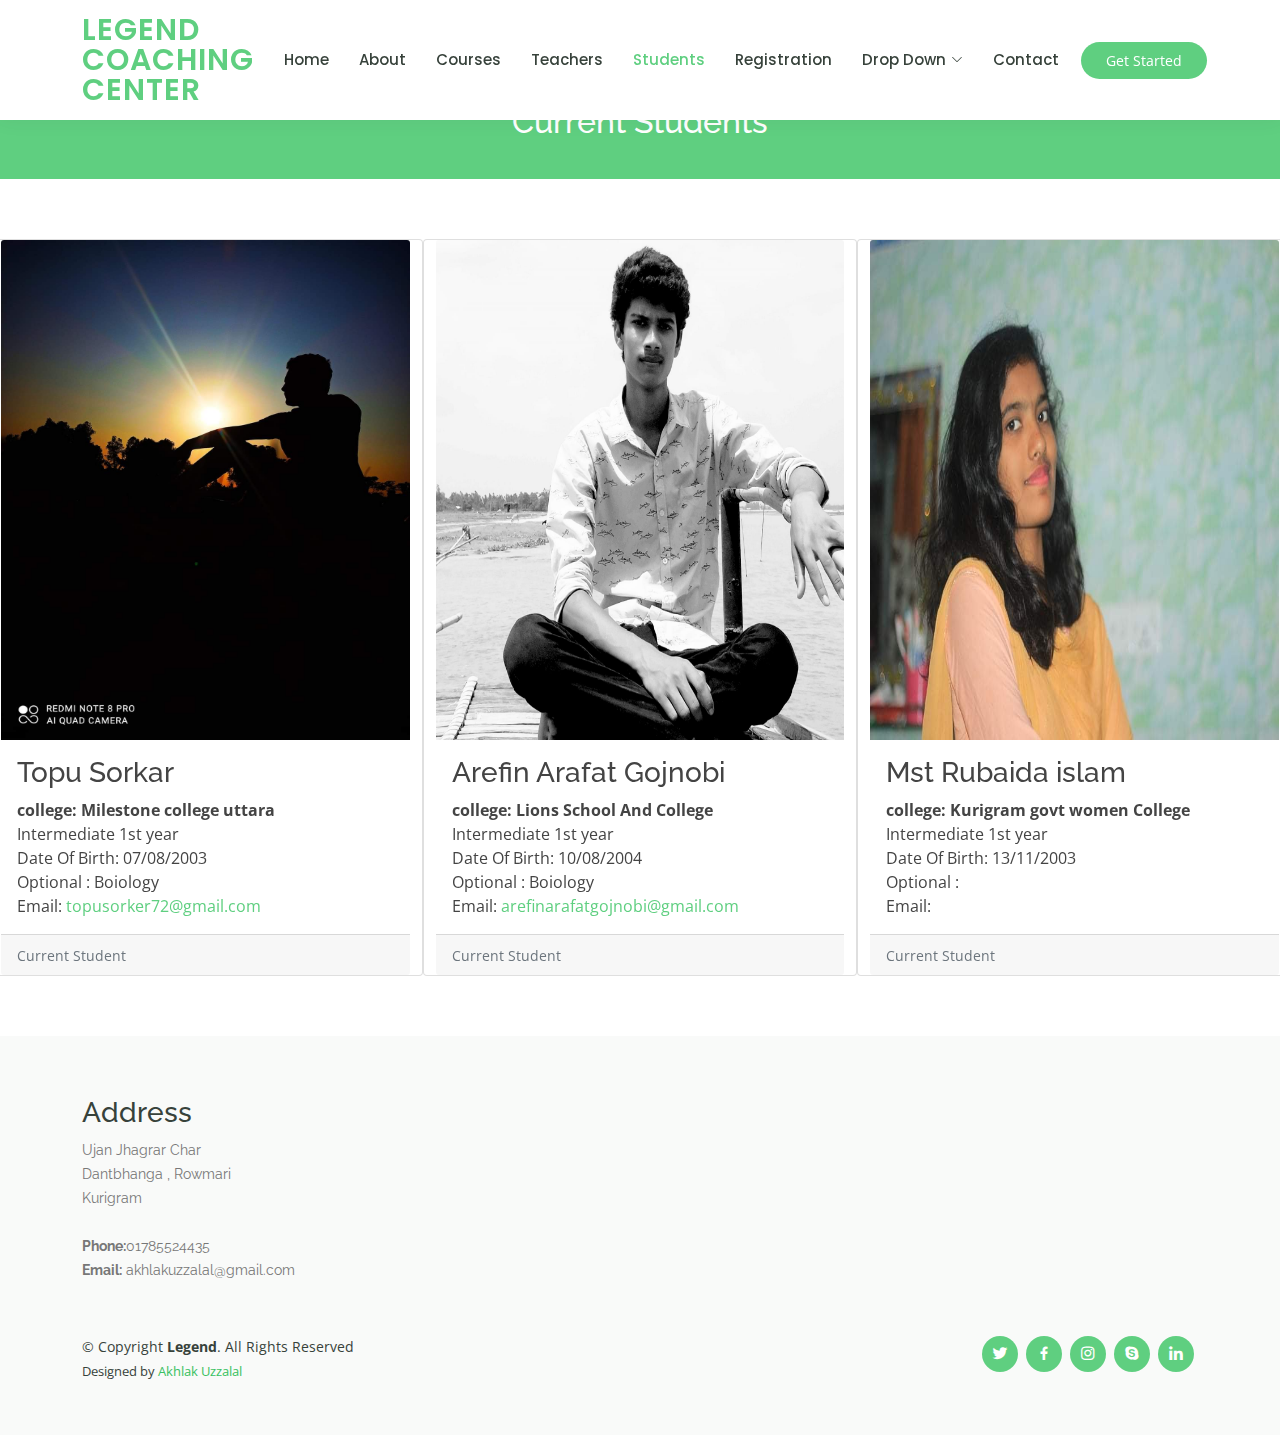
<file: students.html>
<!DOCTYPE html>
<html lang="en">

<head>
    <meta charset="utf-8">
    <meta content="width=device-width, initial-scale=1.0" name="viewport">

    <title>Students</title>
    <meta content="" name="description">
    <meta content="" name="keywords">

    <!-- Favicons -->
    <link href="assets/img/favicon.png" rel="icon">
    <link href="assets/img/apple-touch-icon.png" rel="apple-touch-icon">

    <!-- Google Fonts -->
    <link
        href="https://fonts.googleapis.com/css?family=Open+Sans:300,300i,400,400i,600,600i,700,700i|Raleway:300,300i,400,400i,500,500i,600,600i,700,700i|Poppins:300,300i,400,400i,500,500i,600,600i,700,700i"
        rel="stylesheet">

    <!-- Vendor CSS Files -->
    <link href="assets/vendor/animate.css/animate.min.css" rel="stylesheet">
    <link href="assets/vendor/aos/aos.css" rel="stylesheet">
    <link href="assets/vendor/bootstrap/css/bootstrap.min.css" rel="stylesheet">
    <link href="assets/vendor/bootstrap-icons/bootstrap-icons.css" rel="stylesheet">
    <link href="assets/vendor/boxicons/css/boxicons.min.css" rel="stylesheet">
    <link href="assets/vendor/remixicon/remixicon.css" rel="stylesheet">
    <link href="assets/vendor/swiper/swiper-bundle.min.css" rel="stylesheet">

    <!-- Template Main CSS File -->
    <link href="assets/css/style.css" rel="stylesheet">

    <!-- =======================================================
  * Template Name: Mentor - v4.3.0
  * Template URL: https://bootstrapmade.com/mentor-free-education-bootstrap-theme/
  * Author: BootstrapMade.com
  * License: https://bootstrapmade.com/license/
  ======================================================== -->
</head>
</head>

<body>
    <!-- ======= Header ======= -->
    <header id="header" class="fixed-top">
        <div class="container d-flex align-items-center">

            <h1 class="logo me-auto"><a href="index.html">Legend Coaching Center</Legend></a></h1>
            <!-- Uncomment below if you prefer to use an image logo -->
            <!-- <a href="index.html" class="logo me-auto"><img src="assets/img/logo.png" alt="" class="img-fluid"></a>-->

            <nav id="navbar" class="navbar order-last order-lg-0">
                <ul>
                    <li><a href="index.html">Home</a></li>
                    <li><a href="">About</a></li>
                    <li><a href="courses.html">Courses</a></li>
                    <li><a href="trainers.html">Teachers</a></li>
                    <li><a class="active" href="events.html">Students</a></li>
                    <li><a
                            href="https://docs.google.com/forms/d/e/1FAIpQLSf9_WpNIOdZx5QfeDkurfLr7SkrA-pK6y6x80kbwIvywAZP3A/viewform?fbclid=IwAR1VR7a68FWdhIFg9bJcHjREsQjULsR-PBQwgSoJZg0Wx1ZHDJ8mxE5iuSo">Registration</a>
                    </li>

                    <li class="dropdown"><a href="#"><span>Drop Down</span> <i class="bi bi-chevron-down"></i></a>
                        <ul>
                            <li><a target="-blank" href="https://meet.google.com/hnx-jqkg-ihr">Online Class Link</a>
                            </li>
                            <li class="dropdown"><a href="#"><span>Deep Drop Down</span> <i
                                        class="bi bi-chevron-right"></i></a>
                                <ul>
                                    <li><a href="#">Deep Drop Down 1</a></li>
                                    <li><a href="#">Deep Drop Down 2</a></li>
                                    <li><a href="#">Deep Drop Down 3</a></li>
                                    <li><a href="#">Deep Drop Down 4</a></li>
                                    <li><a href="#">Deep Drop Down 5</a></li>
                                </ul>
                            </li>
                            <li><a href="#">Drop Down 2</a></li>
                            <li><a href="#">Drop Down 3</a></li>
                            <li><a href="#">Drop Down 4</a></li>
                        </ul>
                    </li>
                    <li><a href="">Contact</a></li>
                </ul>
                <i class="bi bi-list mobile-nav-toggle"></i>
            </nav><!-- .navbar -->

            <a href="courses.html" class="get-started-btn">Get Started</a>

        </div>
    </header><!-- End Header -->
    <!-- ======= Breadcrumbs ======= -->
    <div class="breadcrumbs" data-aos="fade-in">
        <div class="container">
            <h2>Current Students</h2>
        </div>
    </div><!-- End Breadcrumbs -->

    <!-- Students Section -->
    <section data-aos="fade-up">
        <div class="row row-cols-lg-3 g-4">
            <div class="card" data-aos="zoom-in" data-aos-delay="100">
                <img height="500" src="assets/img/students/topu.jpg" class="card-img-top" alt="...">
                <div class="card-body">
                    <h3 class="card-title">Topu Sorkar</h3>
                    <p class="card-text">
                        <strong>college: Milestone college uttara</strong><br>
                        Intermediate 1st year <br>
                        Date Of Birth: 07/08/2003 <br>
                        Optional : Boiology <br>
                        Email: <a href="">topusorker72@gmail.com</a>
                    </p>
                </div>
                <div class="card-footer">
                    <small class="text-muted">Current Student</small>
                </div>
            </div>
            <div class="card" data-aos="zoom-in" data-aos-delay="100">
                <img height="500" src="assets/img/students/gojnobi.jpg" class="card-img-top" alt="...">
                <div class="card-body">
                    <h3 class="card-title">Arefin Arafat Gojnobi</h3>
                    <p class="card-text">
                        <strong>college: Lions School And College</strong><br>
                        Intermediate 1st year <br>
                        Date Of Birth: 10/08/2004 <br>
                        Optional : Boiology <br>
                        Email: <a href="">arefinarafatgojnobi@gmail.com</a>
                    </p>
                </div>
                <div class="card-footer">
                    <small class="text-muted">Current Student</small>
                </div>
            </div>
            <div class="card" data-aos="zoom-in" data-aos-delay="100">
                <img height="500" src="assets/img/students/ruba.jpg" class="card-img-top" alt="...">
                <div class="card-body">
                    <h3 class="card-title">Mst Rubaida islam</h3>
                    <p class="card-text">
                        <strong>college: Kurigram govt women College</strong><br>
                        Intermediate 1st year <br>
                        Date Of Birth: 13/11/2003 <br>
                        Optional : <br>
                        Email: <a href=""></a>
                    </p>
                </div>
                <div class="card-footer">
                    <small class="text-muted">Current Student</small>
                </div>
            </div>

        </div>
    </section>
    <!-- End Student Sectin -->

    <!-- Footer -->
    <footer id="footer">
        <div class="footer-top">
            <div class="container">
                <div class="row">

                    <div class="col-lg-3 col-md-6 footer-contact">
                        <h3>Address</h3>
                        <p>
                            Ujan Jhagrar Char <br>
                            Dantbhanga , Rowmari<br>
                            Kurigram <br><br>
                            <strong>Phone:</strong>01785524435<br>
                            <strong>Email:</strong> akhlakuzzalal@gmail.com<br>
                        </p>
                    </div>


                    <div class="container d-md-flex py-4">

                        <div class="me-md-auto text-center text-md-start">
                            <div class="copyright">
                                &copy; Copyright <strong><span>Legend</span></strong>. All Rights Reserved
                            </div>
                            <div class="credits">
                                <!-- All the links in the footer should remain intact. -->
                                <!-- You can delete the links only if you purchased the pro version. -->
                                <!-- Licensing information: https://bootstrapmade.com/license/ -->
                                <!-- Purchase the pro version with working PHP/AJAX contact form: https://bootstrapmade.com/mentor-free-education-bootstrap-theme/ -->
                                Designed by <a href="https://bootstrapmade.com/">Akhlak Uzzalal</a>
                            </div>
                        </div>
                        <div class="social-links text-center text-md-right pt-3 pt-md-0">
                            <a href="#" class="twitter"><i class="bx bxl-twitter"></i></a>
                            <a href="#" class="facebook"><i class="bx bxl-facebook"></i></a>
                            <a href="#" class="instagram"><i class="bx bxl-instagram"></i></a>
                            <a href="#" class="google-plus"><i class="bx bxl-skype"></i></a>
                            <a href="#" class="linkedin"><i class="bx bxl-linkedin"></i></a>
                        </div>
                    </div>
    </footer>
    <!-- End Footer  -->


    <!-- Vendor JS Files -->
    <script src="assets/vendor/aos/aos.js"></script>
    <script src="assets/vendor/bootstrap/js/bootstrap.bundle.min.js"></script>
    <script src="assets/vendor/php-email-form/validate.js"></script>
    <script src="assets/vendor/purecounter/purecounter.js"></script>
    <script src="assets/vendor/swiper/swiper-bundle.min.js"></script>

    <!-- Template Main JS File -->
    <script src="assets/js/main.js"></script>
</body>

</html>
</file>
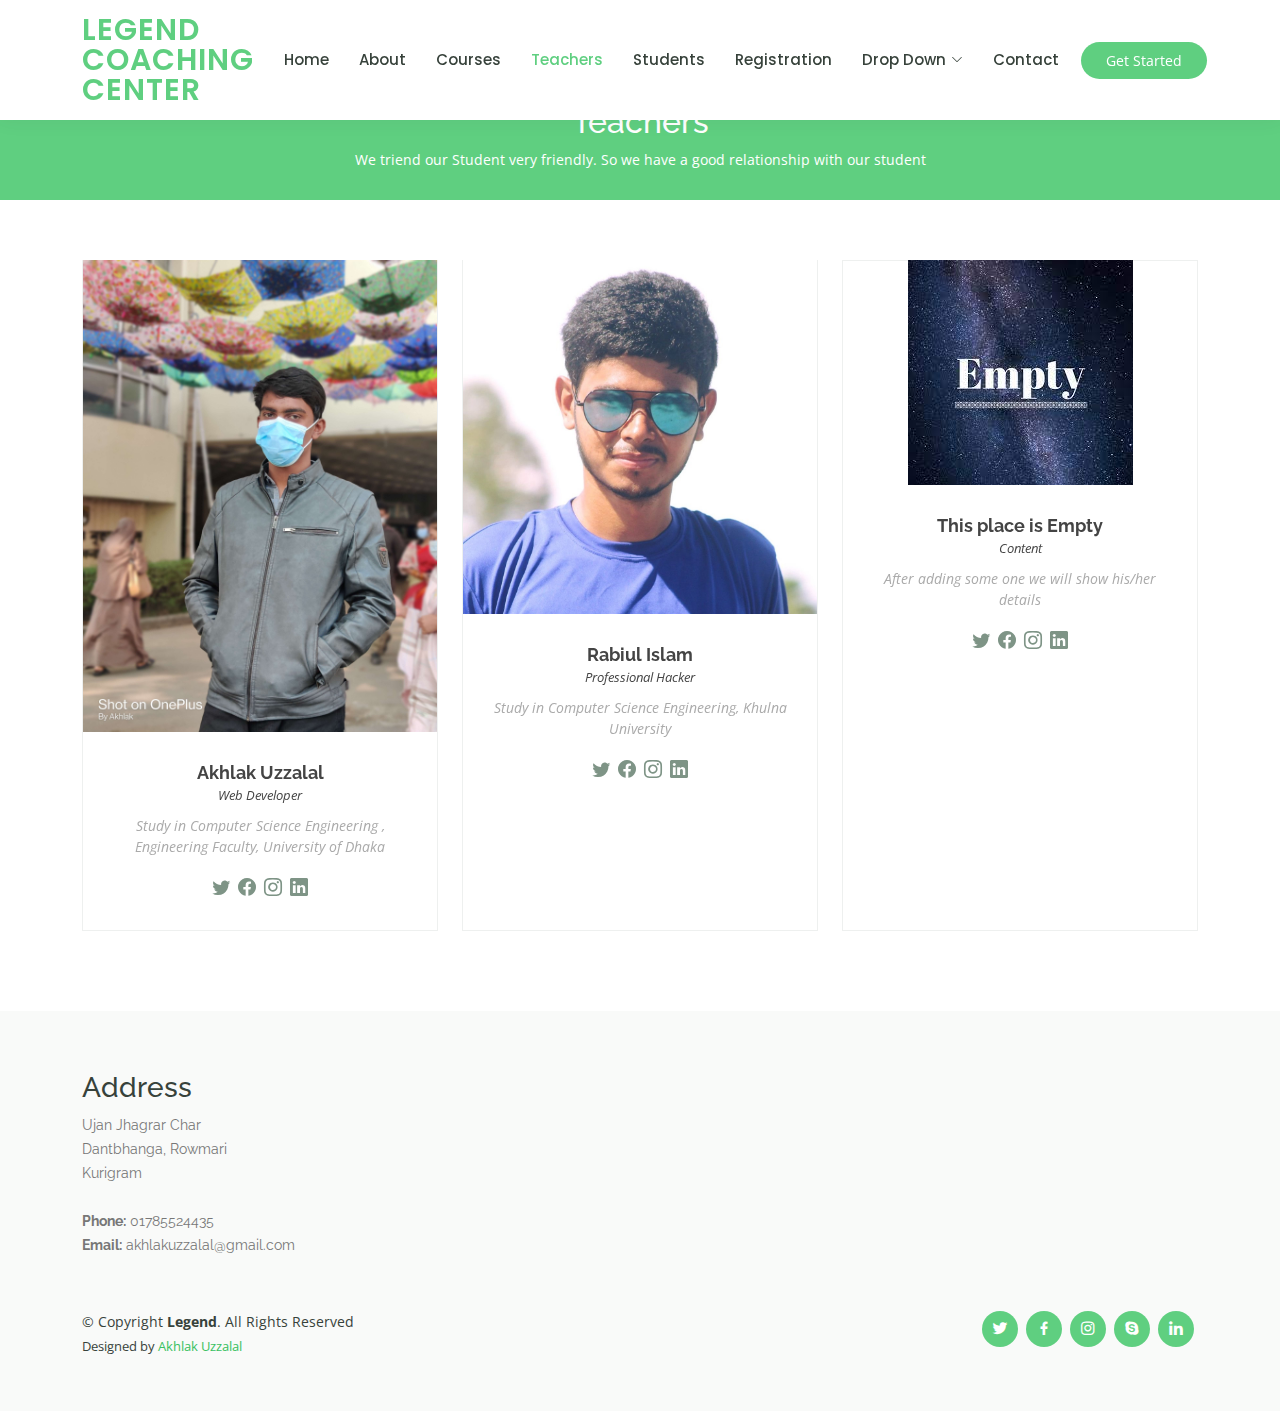
<file: trainers.html>
<!DOCTYPE html>
<html lang="en">

<head>
  <meta charset="utf-8">
  <meta content="width=device-width, initial-scale=1.0" name="viewport">

  <title>Teachers-Legend Coaching Center</title>
  <meta content="" name="description">
  <meta content="" name="keywords">

  <!-- Favicons -->
  <link href="assets/img/favicon.png" rel="icon">
  <link href="assets/img/apple-touch-icon.png" rel="apple-touch-icon">

  <!-- Google Fonts -->
  <link
    href="https://fonts.googleapis.com/css?family=Open+Sans:300,300i,400,400i,600,600i,700,700i|Raleway:300,300i,400,400i,500,500i,600,600i,700,700i|Poppins:300,300i,400,400i,500,500i,600,600i,700,700i"
    rel="stylesheet">

  <!-- Vendor CSS Files -->
  <link href="assets/vendor/animate.css/animate.min.css" rel="stylesheet">
  <link href="assets/vendor/aos/aos.css" rel="stylesheet">
  <link href="assets/vendor/bootstrap/css/bootstrap.min.css" rel="stylesheet">
  <link href="assets/vendor/bootstrap-icons/bootstrap-icons.css" rel="stylesheet">
  <link href="assets/vendor/boxicons/css/boxicons.min.css" rel="stylesheet">
  <link href="assets/vendor/remixicon/remixicon.css" rel="stylesheet">
  <link href="assets/vendor/swiper/swiper-bundle.min.css" rel="stylesheet">

  <!-- Template Main CSS File -->
  <link href="assets/css/style.css" rel="stylesheet">

  <!-- =======================================================
  * Template Name: Mentor - v4.3.0
  * Template URL: https://bootstrapmade.com/mentor-free-education-bootstrap-theme/
  * Author: BootstrapMade.com
  * License: https://bootstrapmade.com/license/
  ======================================================== -->
</head>

<body>

  <!-- ======= Header ======= -->
  <header id="header" class="fixed-top">
    <div class="container d-flex align-items-center">

      <h1 class="logo me-auto"><a href="index.html">Legend Coaching Center</a></h1>
      <!-- Uncomment below if you prefer to use an image logo -->
      <!-- <a href="index.html" class="logo me-auto"><img src="assets/img/logo.png" alt="" class="img-fluid"></a>-->

      <nav id="navbar" class="navbar order-last order-lg-0">
        <ul>
          <li><a href="index.html">Home</a></li>
          <li><a href="">About</a></li>
          <li><a href="courses.html">Courses</a></li>
          <li><a class="active" href="trainers.html">Teachers</a></li>
          <li><a href="events.html">Students</a></li>
          <li><a
              href="https://docs.google.com/forms/d/e/1FAIpQLSf9_WpNIOdZx5QfeDkurfLr7SkrA-pK6y6x80kbwIvywAZP3A/viewform?fbclid=IwAR1VR7a68FWdhIFg9bJcHjREsQjULsR-PBQwgSoJZg0Wx1ZHDJ8mxE5iuSo">Registration</a>
          </li>

          <li class="dropdown"><a href="#"><span>Drop Down</span> <i class="bi bi-chevron-down"></i></a>
            <ul>
              <li><a target="-blank" href="https://meet.google.com/hnx-jqkg-ihr">Online Class link</a></li>
              <li class="dropdown"><a href="#"><span>Deep Drop Down</span> <i class="bi bi-chevron-right"></i></a>
                <ul>
                  <li><a href="">comming soon</a></li>
                  <li><a href="#">Deep Drop Down 2</a></li>
                  <li><a href="#">Deep Drop Down 3</a></li>
                  <li><a href="#">Deep Drop Down 4</a></li>
                  <li><a href="#">Deep Drop Down 5</a></li>
                </ul>
              </li>
              <li><a href="#">Drop Down 2</a></li>
              <li><a href="#">Drop Down 3</a></li>
              <li><a href="#">Drop Down 4</a></li>
            </ul>
          </li>
          <li><a href="">Contact</a></li>
        </ul>
        <i class="bi bi-list mobile-nav-toggle"></i>
      </nav><!-- .navbar -->

      <a href="courses.html" class="get-started-btn">Get Started</a>

    </div>
  </header><!-- End Header -->

  <main id="main" data-aos="fade-in">

    <!-- ======= Breadcrumbs ======= -->
    <div class="breadcrumbs">
      <div class="container ">
        <h2>Teachers</h2>
        <p>We triend our Student very friendly. So we have a good relationship with our student</p>
      </div>
    </div><!-- End Breadcrumbs -->

    <!-- ======= Trainers Section ======= -->
    <section id="trainers" class="trainers">
      <div class="container" data-aos="fade-up">

        <div class="row" data-aos="zoom-in" data-aos-delay="100">
          <div class="col-lg-4 col-md-6 d-flex align-items-stretch">
            <div class="member">
              <img src="assets/img/trainers/trainer-1.jpg" class="img-fluid" alt="">
              <div class="member-content">
                <h4>Akhlak Uzzalal</h4>
                <span>Web Developer</span>
                <p>
                  Study in Computer Science Engineering , Engineering Faculty, University of Dhaka
                </p>
                <div class="social">
                  <a href=""><i class="bi bi-twitter"></i></a>
                  <a href="https://www.facebook.com/eaakhlak.uzzalal"><i class="bi bi-facebook"></i></a>
                  <a href=""><i class="bi bi-instagram"></i></a>
                  <a href=""><i class="bi bi-linkedin"></i></a>
                </div>
              </div>
            </div>
          </div>

          <div class="col-lg-4 col-md-6 d-flex align-items-stretch">
            <div class="member">
              <img src="assets/img/trainers/trainer-2.jpg" class="img-fluid" alt="">
              <div class="member-content">
                <h4>Rabiul Islam</h4>
                <span>Professional Hacker</span>
                <p>
                  Study in Computer Science Engineering, Khulna University
                </p>
                <div class="social">
                  <a href=""><i class="bi bi-twitter"></i></a>
                  <a href="https://www.facebook.com/rabiulislam.rabi.9883"><i class="bi bi-facebook"></i></a>
                  <a href=""><i class="bi bi-instagram"></i></a>
                  <a href=""><i class="bi bi-linkedin"></i></a>
                </div>
              </div>
            </div>
          </div>

          <div class="col-lg-4 col-md-6 d-flex align-items-stretch">
            <div class="member">
              <img src="assets/img/trainers/trainer-3.jpg" class="img-fluid" alt="">
              <div class="member-content">
                <h4>This place is Empty</h4>
                <span>Content</span>
                <p>
                  After adding some one we will show his/her details
                </p>
                <div class="social">
                  <a href=""><i class="bi bi-twitter"></i></a>
                  <a href=""><i class="bi bi-facebook"></i></a>
                  <a href=""><i class="bi bi-instagram"></i></a>
                  <a href=""><i class="bi bi-linkedin"></i></a>
                </div>
              </div>
            </div>
          </div>

        </div>

      </div>
    </section><!-- End Trainers Section -->

  </main><!-- End #main -->

  <!-- ======= Footer ======= -->
  <footer id="footer">

    <div class="footer-top">
      <div class="container">
        <div class="row">

          <div class="col-lg-3 col-md-6 footer-contact">
            <h3>Address</h3>
            <p>
              Ujan Jhagrar Char <br>
              Dantbhanga, Rowmari<br>
              Kurigram <br><br>
              <strong>Phone:</strong> 01785524435<br>
              <strong>Email:</strong> akhlakuzzalal@gmail.com<br>
            </p>
          </div>



          <div class="container d-md-flex py-4">

            <div class="me-md-auto text-center text-md-start">
              <div class="copyright">
                &copy; Copyright <strong><span>Legend</span></strong>. All Rights Reserved
              </div>
              <div class="credits">
                <!-- All the links in the footer should remain intact. -->
                <!-- You can delete the links only if you purchased the pro version. -->
                <!-- Licensing information: https://bootstrapmade.com/license/ -->
                <!-- Purchase the pro version with working PHP/AJAX contact form: https://bootstrapmade.com/mentor-free-education-bootstrap-theme/ -->
                Designed by <a href="https://bootstrapmade.com/">Akhlak Uzzalal</a>
              </div>
            </div>
            <div class="social-links text-center text-md-right pt-3 pt-md-0">
              <a href="#" class="twitter"><i class="bx bxl-twitter"></i></a>
              <a href="#" class="facebook"><i class="bx bxl-facebook"></i></a>
              <a href="#" class="instagram"><i class="bx bxl-instagram"></i></a>
              <a href="#" class="google-plus"><i class="bx bxl-skype"></i></a>
              <a href="#" class="linkedin"><i class="bx bxl-linkedin"></i></a>
            </div>
          </div>
  </footer><!-- End Footer -->

  <div id="preloader"></div>
  <a href="#" class="back-to-top d-flex align-items-center justify-content-center"><i
      class="bi bi-arrow-up-short"></i></a>

  <!-- Vendor JS Files -->
  <script src="assets/vendor/aos/aos.js"></script>
  <script src="assets/vendor/bootstrap/js/bootstrap.bundle.min.js"></script>
  <script src="assets/vendor/php-email-form/validate.js"></script>
  <script src="assets/vendor/purecounter/purecounter.js"></script>
  <script src="assets/vendor/swiper/swiper-bundle.min.js"></script>

  <!-- Template Main JS File -->
  <script src="assets/js/main.js"></script>

</body>

</html>
</file>
<file: assets/css/style.css>
/**
* Template Name: Mentor - v4.3.0
* Template URL: https://bootstrapmade.com/mentor-free-education-bootstrap-theme/
* Author: BootstrapMade.com
* License: https://bootstrapmade.com/license/
*/

/*--------------------------------------------------------------
# General
--------------------------------------------------------------*/
body {
  font-family: "Open Sans", sans-serif;
  color: #444444;
}

a {
  color: #5fcf80;
  text-decoration: none;
}

a:hover {
  color: #86db9f;
  text-decoration: none;
}

h1, h2, h3, h4, h5, h6 {
  font-family: "Raleway", sans-serif;
}

/*--------------------------------------------------------------
# Back to top button
--------------------------------------------------------------*/
.back-to-top {
  position: fixed;
  visibility: hidden;
  opacity: 0;
  right: 15px;
  bottom: 15px;
  z-index: 996;
  background: #5fcf80;
  width: 40px;
  height: 40px;
  border-radius: 50px;
  transition: all 0.4s;
}

.back-to-top i {
  font-size: 28px;
  color: #fff;
  line-height: 0;
}

.back-to-top:hover {
  background: #7ed899;
  color: #fff;
}

.back-to-top.active {
  visibility: visible;
  opacity: 1;
}

/*--------------------------------------------------------------
# Preloader
--------------------------------------------------------------*/
#preloader {
  position: fixed;
  top: 0;
  left: 0;
  right: 0;
  bottom: 0;
  z-index: 9999;
  overflow: hidden;
  background: #fff;
}

#preloader:before {
  content: "";
  position: fixed;
  top: calc(50% - 30px);
  left: calc(50% - 30px);
  border: 6px solid #5fcf80;
  border-top-color: #fff;
  border-bottom-color: #fff;
  border-radius: 50%;
  width: 60px;
  height: 60px;
  -webkit-animation: animate-preloader 1s linear infinite;
  animation: animate-preloader 1s linear infinite;
}

@-webkit-keyframes animate-preloader {
  0% {
    transform: rotate(0deg);
  }
  100% {
    transform: rotate(360deg);
  }
}

@keyframes animate-preloader {
  0% {
    transform: rotate(0deg);
  }
  100% {
    transform: rotate(360deg);
  }
}

/*--------------------------------------------------------------
# Disable aos animation delay on mobile devices
--------------------------------------------------------------*/
@media screen and (max-width: 768px) {
  [data-aos-delay] {
    transition-delay: 0 !important;
  }
}

/*--------------------------------------------------------------
# Header
--------------------------------------------------------------*/
#header {
  background: #fff;
  transition: all 0.5s;
  z-index: 997;
  padding: 15px 0;
  box-shadow: 0px 0 18px rgba(55, 66, 59, 0.08);
}

#header .logo {
  font-size: 30px;
  margin: 0;
  padding: 0;
  line-height: 1;
  font-weight: 600;
  letter-spacing: 1px;
  text-transform: uppercase;
  font-family: "Poppins", sans-serif;
}

#header .logo a {
  color: #5fcf80;
}

#header .logo img {
  max-height: 40px;
}

/**
* Get Startet Button 
*/
.get-started-btn {
  margin-left: 22px;
  background: #5fcf80;
  color: #fff;
  border-radius: 50px;
  padding: 8px 25px;
  white-space: nowrap;
  transition: 0.3s;
  font-size: 14px;
  display: inline-block;
}

.get-started-btn:hover {
  background: #3ac162;
  color: #fff;
}

@media (max-width: 768px) {
  .get-started-btn {
    margin: 0 15px 0 0;
    padding: 6px 18px;
  }
}

/*--------------------------------------------------------------
# Navigation Menu
--------------------------------------------------------------*/
/**
* Desktop Navigation 
*/
.navbar {
  padding: 0;
}

.navbar ul {
  margin: 0;
  padding: 0;
  display: flex;
  list-style: none;
  align-items: center;
}

.navbar li {
  position: relative;
}

.navbar a, .navbar a:focus {
  display: flex;
  align-items: center;
  justify-content: space-between;
  padding: 10px 0 10px 30px;
  font-family: "Poppins", sans-serif;
  font-size: 15px;
  font-weight: 500;
  color: #37423b;
  white-space: nowrap;
  transition: 0.3s;
}

.navbar a i, .navbar a:focus i {
  font-size: 12px;
  line-height: 0;
  margin-left: 5px;
}

.navbar a:hover, .navbar .active, .navbar .active:focus, .navbar li:hover > a {
  color: #5fcf80;
}

.navbar .dropdown ul {
  display: block;
  position: absolute;
  left: 30px;
  top: calc(100% + 30px);
  margin: 0;
  padding: 10px 0;
  z-index: 99;
  opacity: 0;
  visibility: hidden;
  background: #fff;
  box-shadow: 0px 0px 30px rgba(127, 137, 161, 0.25);
  transition: 0.3s;
  border-radius: 4px;
}

.navbar .dropdown ul li {
  min-width: 200px;
}

.navbar .dropdown ul a {
  padding: 10px 20px;
  font-size: 14px;
  text-transform: none;
  font-weight: 500;
}

.navbar .dropdown ul a i {
  font-size: 12px;
}

.navbar .dropdown ul a:hover, .navbar .dropdown ul .active:hover, .navbar .dropdown ul li:hover > a {
  color: #5fcf80;
}

.navbar .dropdown:hover > ul {
  opacity: 1;
  top: 100%;
  visibility: visible;
}

.navbar .dropdown .dropdown ul {
  top: 0;
  left: calc(100% - 30px);
  visibility: hidden;
}

.navbar .dropdown .dropdown:hover > ul {
  opacity: 1;
  top: 0;
  left: 100%;
  visibility: visible;
}

@media (max-width: 1366px) {
  .navbar .dropdown .dropdown ul {
    left: -90%;
  }
  .navbar .dropdown .dropdown:hover > ul {
    left: -100%;
  }
}

/**
* Mobile Navigation 
*/
.mobile-nav-toggle {
  color: #37423b;
  font-size: 28px;
  cursor: pointer;
  display: none;
  line-height: 0;
  transition: 0.5s;
}

.mobile-nav-toggle.bi-x {
  color: #fff;
}

@media (max-width: 991px) {
  .mobile-nav-toggle {
    display: block;
  }
  .navbar ul {
    display: none;
  }
}

.navbar-mobile {
  position: fixed;
  overflow: hidden;
  top: 0;
  right: 0;
  left: 0;
  bottom: 0;
  background: rgba(32, 38, 34, 0.9);
  transition: 0.3s;
  z-index: 999;
}

.navbar-mobile .mobile-nav-toggle {
  position: absolute;
  top: 15px;
  right: 15px;
}

.navbar-mobile ul {
  display: block;
  position: absolute;
  top: 55px;
  right: 15px;
  bottom: 15px;
  left: 15px;
  padding: 10px 0;
  border-radius: 6px;
  background-color: #fff;
  overflow-y: auto;
  transition: 0.3s;
}

.navbar-mobile a {
  padding: 10px 20px;
  font-size: 15px;
  color: #37423b;
}

.navbar-mobile a:hover, .navbar-mobile .active, .navbar-mobile li:hover > a {
  color: #5fcf80;
}

.navbar-mobile .getstarted {
  margin: 15px;
}

.navbar-mobile .dropdown ul {
  position: static;
  display: none;
  margin: 10px 20px;
  padding: 10px 0;
  z-index: 99;
  opacity: 1;
  visibility: visible;
  background: #fff;
  box-shadow: 0px 0px 30px rgba(127, 137, 161, 0.25);
}

.navbar-mobile .dropdown ul li {
  min-width: 200px;
}

.navbar-mobile .dropdown ul a {
  padding: 10px 20px;
}

.navbar-mobile .dropdown ul a i {
  font-size: 12px;
}

.navbar-mobile .dropdown ul a:hover, .navbar-mobile .dropdown ul .active:hover, .navbar-mobile .dropdown ul li:hover > a {
  color: #5fcf80;
}

.navbar-mobile .dropdown > .dropdown-active {
  display: block;
}

/*--------------------------------------------------------------
# Hero Section
--------------------------------------------------------------*/
#hero {
  width: 100%;
  height: 80vh;
  background: url("../img/hero-bg.jpg") top center;
  background-size: cover;
  position: relative;
}

#hero:before {
  content: "";
  background: rgba(0, 0, 0, 0.4);
  position: absolute;
  bottom: 0;
  top: 0;
  left: 0;
  right: 0;
}

#hero .container {
  padding-top: 72px;
}

@media (max-width: 992px) {
  #hero .container {
    padding-top: 62px;
  }
}

#hero h1 {
  margin: 0;
  font-size: 48px;
  font-weight: 700;
  line-height: 56px;
  color: #fff;
  font-family: "Poppins", sans-serif;
}

#hero h2 {
  color: #eee;
  margin: 10px 0 0 0;
  font-size: 24px;
}

#hero .btn-get-started {
  font-family: "Raleway", sans-serif;
  font-weight: 500;
  font-size: 15px;
  letter-spacing: 1px;
  display: inline-block;
  padding: 10px 35px;
  border-radius: 50px;
  transition: 0.5s;
  margin-top: 30px;
  border: 2px solid #fff;
  color: #fff;
}

#hero .btn-get-started:hover {
  background: #5fcf80;
  border: 2px solid #5fcf80;
}

@media (min-width: 1024px) {
  #hero {
    background-attachment: fixed;
  }
}

@media (max-width: 768px) {
  #hero {
    height: 100vh;
  }
  #hero h1 {
    font-size: 28px;
    line-height: 36px;
  }
  #hero h2 {
    font-size: 18px;
    line-height: 24px;
  }
}

/*--------------------------------------------------------------
# Sections General
--------------------------------------------------------------*/
section {
  padding: 60px 0;
  overflow: hidden;
}

.section-bg {
  background-color: #f6f7f6;
}

.section-title {
  padding-bottom: 40px;
}

.section-title h2 {
  font-size: 14px;
  font-weight: 500;
  padding: 0;
  line-height: 1px;
  margin: 0 0 5px 0;
  letter-spacing: 2px;
  text-transform: uppercase;
  color: #aaaaaa;
  font-family: "Poppins", sans-serif;
}

.section-title h2::after {
  content: "";
  width: 120px;
  height: 1px;
  display: inline-block;
  background: #9ae1af;
  margin: 4px 10px;
}

.section-title p {
  margin: 0;
  margin: 0;
  font-size: 36px;
  font-weight: 700;
  text-transform: uppercase;
  font-family: "Poppins", sans-serif;
  color: #37423b;
}

.breadcrumbs {
  margin-top: 73px;
  text-align: center;
  background: #5fcf80;
  padding: 30px 0;
  color: #fff;
}

@media (max-width: 992px) {
  .breadcrumbs {
    margin-top: 95px;
  }
}

.breadcrumbs h2 {
  font-size: 32px;
  font-weight: 500;
}

.breadcrumbs p {
  font-size: 14px;
  margin-bottom: 0;
}

/*--------------------------------------------------------------
# About
--------------------------------------------------------------*/
.about .content h3 {
  font-weight: 600;
  font-size: 26px;
}

.about .content ul {
  list-style: none;
  padding: 0;
}

.about .content ul li {
  padding-bottom: 10px;
}

.about .content ul i {
  font-size: 20px;
  padding-right: 4px;
  color: #5fcf80;
}

.about .content .learn-more-btn {
  background: #5fcf80;
  color: #fff;
  border-radius: 50px;
  padding: 8px 25px 9px 25px;
  white-space: nowrap;
  transition: 0.3s;
  font-size: 14px;
  display: inline-block;
}

.about .content .learn-more-btn:hover {
  background: #3ac162;
  color: #fff;
}

@media (max-width: 768px) {
  .about .content .learn-more-btn {
    margin: 0 48px 0 0;
    padding: 6px 18px;
  }
}

/*--------------------------------------------------------------
# Counts
--------------------------------------------------------------*/
.counts {
  padding: 30px 0;
}

.counts .counters span {
  font-size: 48px;
  display: block;
  color: #5fcf80;
  font-weight: 700;
}

.counts .counters p {
  padding: 0;
  margin: 0 0 20px 0;
  font-family: "Raleway", sans-serif;
  font-size: 15px;
  font-weight: 600;
  color: #37423b;
}

/*--------------------------------------------------------------
# Why Us
--------------------------------------------------------------*/
.why-us .content {
  padding: 30px;
  background: #5fcf80;
  border-radius: 4px;
  color: #fff;
}

.why-us .content h3 {
  font-weight: 700;
  font-size: 34px;
  margin-bottom: 30px;
}

.why-us .content p {
  margin-bottom: 30px;
}

.why-us .content .more-btn {
  display: inline-block;
  background: rgba(255, 255, 255, 0.2);
  padding: 6px 30px 8px 30px;
  color: #fff;
  border-radius: 50px;
  transition: all ease-in-out 0.4s;
}

.why-us .content .more-btn i {
  font-size: 14px;
}

.why-us .content .more-btn:hover {
  color: #5fcf80;
  background: #fff;
}

.why-us .icon-boxes .icon-box {
  text-align: center;
  background: #fff;
  padding: 40px 30px;
  width: 100%;
  border: 1px solid #eef0ef;
}

.why-us .icon-boxes .icon-box i {
  font-size: 32px;
  padding: 18px;
  color: #5fcf80;
  margin-bottom: 30px;
  background: #ecf9f0;
  border-radius: 50px;
}

.why-us .icon-boxes .icon-box h4 {
  font-size: 20px;
  font-weight: 700;
  margin: 0 0 30px 0;
}

.why-us .icon-boxes .icon-box p {
  font-size: 15px;
  color: #848484;
}

/*--------------------------------------------------------------
# Features
--------------------------------------------------------------*/
.features {
  padding-top: 0px;
}

.features .icon-box {
  display: flex;
  align-items: center;
  padding: 20px;
  transition: 0.3s;
  border: 1px solid #eef0ef;
}

.features .icon-box i {
  font-size: 32px;
  padding-right: 10px;
  line-height: 1;
}

.features .icon-box h3 {
  font-weight: 700;
  margin: 0;
  padding: 0;
  line-height: 1;
  font-size: 16px;
}

.features .icon-box h3 a {
  color: #37423b;
  transition: 0.3s;
}

.features .icon-box:hover {
  border-color: #5fcf80;
}

.features .icon-box:hover h3 a {
  color: #5fcf80;
}

/*--------------------------------------------------------------
# Courses
--------------------------------------------------------------*/
.courses .course-item {
  border-radius: 5px;
  border: 1px solid #eef0ef;
}

.courses .course-content {
  padding: 15px;
}

.courses .course-content h3 {
  font-weight: 700;
  font-size: 20px;
}

.courses .course-content h3 a {
  color: #37423b;
  transition: 0.3s;
}

.courses .course-content h3 a:hover {
  color: #5fcf80;
}

.courses .course-content p {
  font-size: 14px;
  color: #777777;
}

.courses .course-content h4 {
  font-size: 14px;
  background: #5fcf80;
  padding: 7px 14px;
  color: #fff;
  margin: 0;
}

.courses .course-content .price {
  margin: 0;
  font-weight: 700;
  font-size: 18px;
  color: #37423b;
}

.courses .trainer {
  padding-top: 15px;
  border-top: 1px solid #eef0ef;
}

.courses .trainer .trainer-profile img {
  max-width: 50px;
  border-radius: 50px;
}

.courses .trainer .trainer-profile span {
  padding-left: 10px;
  font-weight: 600;
  font-size: 16px;
  color: #5a6c60;
}

.courses .trainer .trainer-rank {
  font-size: 18px;
  color: #657a6d;
}

/*--------------------------------------------------------------
# Trainers
--------------------------------------------------------------*/
.trainers .member {
  text-align: center;
  margin-bottom: 20px;
  background: #fff;
  border: 1px solid #eef0ef;
}

.trainers .member img {
  margin: -1px -1px 30px -1px;
}

.trainers .member .member-content {
  padding: 0 20px 30px 20px;
}

.trainers .member h4 {
  font-weight: 700;
  margin-bottom: 2px;
  font-size: 18px;
}

.trainers .member span {
  font-style: italic;
  display: block;
  font-size: 13px;
}

.trainers .member p {
  padding-top: 10px;
  font-size: 14px;
  font-style: italic;
  color: #aaaaaa;
}

.trainers .member .social {
  margin-top: 15px;
}

.trainers .member .social a {
  color: #7e9486;
  transition: 0.3s;
}

.trainers .member .social a:hover {
  color: #5fcf80;
}

.trainers .member .social i {
  font-size: 18px;
  margin: 0 2px;
}

/*--------------------------------------------------------------
# Testimonials
--------------------------------------------------------------*/
.testimonials .testimonial-wrap {
  padding-left: 50px;
}

.testimonials .testimonial-item {
  box-sizing: content-box;
  padding: 30px 30px 30px 60px;
  margin: 30px 15px;
  min-height: 200px;
  border: 1px solid #eef0ef;
  position: relative;
  background: #fff;
}

.testimonials .testimonial-item .testimonial-img {
  width: 90px;
  border-radius: 10px;
  border: 6px solid #fff;
  position: absolute;
  left: -45px;
}

.testimonials .testimonial-item h3 {
  font-size: 18px;
  font-weight: bold;
  margin: 10px 0 5px 0;
  color: #111;
}

.testimonials .testimonial-item h4 {
  font-size: 14px;
  color: #999;
  margin: 0;
}

.testimonials .testimonial-item .quote-icon-left, .testimonials .testimonial-item .quote-icon-right {
  color: #c1ecce;
  font-size: 26px;
}

.testimonials .testimonial-item .quote-icon-left {
  display: inline-block;
  left: -5px;
  position: relative;
}

.testimonials .testimonial-item .quote-icon-right {
  display: inline-block;
  right: -5px;
  position: relative;
  top: 10px;
}

.testimonials .testimonial-item p {
  font-style: italic;
  margin: 15px auto 15px auto;
}

.testimonials .swiper-pagination {
  margin-top: 20px;
  position: relative;
}

.testimonials .swiper-pagination .swiper-pagination-bullet {
  width: 12px;
  height: 12px;
  background-color: #fff;
  opacity: 1;
  border: 1px solid #5fcf80;
}

.testimonials .swiper-pagination .swiper-pagination-bullet-active {
  background-color: #5fcf80;
}

@media (max-width: 767px) {
  .testimonials .testimonial-wrap {
    padding-left: 0;
  }
  .testimonials .testimonial-item {
    padding: 30px;
    margin: 15px;
  }
  .testimonials .testimonial-item .testimonial-img {
    position: static;
    left: auto;
  }
}

/*--------------------------------------------------------------
# Cource Details
--------------------------------------------------------------*/
.course-details h3 {
  font-size: 24px;
  margin: 30px 0 15px 0;
  font-weight: 700;
  position: relative;
  padding-bottom: 10px;
}

.course-details h3:before {
  content: '';
  position: absolute;
  display: block;
  width: 100%;
  height: 1px;
  background: #eef0ef;
  bottom: 0;
  left: 0;
}

.course-details h3:after {
  content: '';
  position: absolute;
  display: block;
  width: 60px;
  height: 1px;
  background: #5fcf80;
  bottom: 0;
  left: 0;
}

.course-details .course-info {
  background: #f6f7f6;
  padding: 10px 15px;
  margin-bottom: 15px;
}

.course-details .course-info h5 {
  font-weight: 400;
  font-size: 16px;
  margin: 0;
  font-family: "Poppins", sans-serif;
}

.course-details .course-info p {
  margin: 0;
  font-weight: 600;
}

.course-details .course-info a {
  color: #657a6d;
}

/*--------------------------------------------------------------
# Cource Details Tabs
--------------------------------------------------------------*/
.cource-details-tabs {
  overflow: hidden;
  padding-top: 0;
}

.cource-details-tabs .nav-tabs {
  border: 0;
}

.cource-details-tabs .nav-link {
  border: 0;
  padding: 12px 15px 12px 0;
  transition: 0.3s;
  color: #37423b;
  border-radius: 0;
  border-right: 2px solid #e2e7e4;
  font-weight: 600;
  font-size: 15px;
}

.cource-details-tabs .nav-link:hover {
  color: #5fcf80;
}

.cource-details-tabs .nav-link.active {
  color: #5fcf80;
  border-color: #5fcf80;
}

.cource-details-tabs .tab-pane.active {
  -webkit-animation: fadeIn 0.5s ease-out;
  animation: fadeIn 0.5s ease-out;
}

.cource-details-tabs .details h3 {
  font-size: 26px;
  font-weight: 600;
  margin-bottom: 20px;
  color: #37423b;
}

.cource-details-tabs .details p {
  color: #777777;
}

.cource-details-tabs .details p:last-child {
  margin-bottom: 0;
}

@media (max-width: 992px) {
  .cource-details-tabs .nav-link {
    border: 0;
    padding: 15px;
  }
  .cource-details-tabs .nav-link.active {
    color: #fff;
    background: #5fcf80;
  }
}

/*--------------------------------------------------------------
# Events
--------------------------------------------------------------*/
.events .card {
  border: 0;
  padding: 0 30px;
  margin-bottom: 60px;
  position: relative;
}

.events .card-img {
  width: calc(100% + 60px);
  margin-left: -30px;
  overflow: hidden;
  z-index: 9;
  border-radius: 0;
}

.events .card-img img {
  max-width: 100%;
  transition: all 0.3s ease-in-out;
}

.events .card-body {
  z-index: 10;
  background: #fff;
  border-top: 4px solid #fff;
  padding: 30px;
  box-shadow: 0px 2px 15px rgba(0, 0, 0, 0.1);
  margin-top: -60px;
  transition: 0.3s;
}

.events .card-title {
  font-weight: 700;
  text-align: center;
  margin-bottom: 20px;
}

.events .card-title a {
  color: #37423b;
  transition: 0.3s;
}

.events .card-text {
  color: #5e5e5e;
}

.events .read-more a {
  color: #777777;
  text-transform: uppercase;
  font-weight: 600;
  font-size: 12px;
  transition: 0.3s;
}

.events .read-more a:hover {
  color: #5fcf80;
}

.events .card:hover img {
  transform: scale(1.1);
}

.events .card:hover .card-body {
  border-color: #5fcf80;
}

.events .card:hover .card-body .card-title a {
  color: #5fcf80;
}

/*--------------------------------------------------------------
# Pricing
--------------------------------------------------------------*/
.pricing .box {
  padding: 20px;
  background: #fff;
  text-align: center;
  border: 1px solid #eef0ef;
  border-radius: 0;
  position: relative;
  overflow: hidden;
}

.pricing h3 {
  font-weight: 400;
  margin: -20px -20px 20px -20px;
  padding: 20px 15px;
  font-size: 16px;
  font-weight: 600;
  color: #777777;
  background: #f8f8f8;
}

.pricing h4 {
  font-size: 36px;
  color: #5fcf80;
  font-weight: 600;
  font-family: "Poppins", sans-serif;
  margin-bottom: 20px;
}

.pricing h4 sup {
  font-size: 20px;
  top: -15px;
  left: -3px;
}

.pricing h4 span {
  color: #bababa;
  font-size: 16px;
  font-weight: 300;
}

.pricing ul {
  padding: 0;
  list-style: none;
  color: #444444;
  text-align: center;
  line-height: 20px;
  font-size: 14px;
}

.pricing ul li {
  padding-bottom: 16px;
}

.pricing ul i {
  color: #5fcf80;
  font-size: 18px;
  padding-right: 4px;
}

.pricing ul .na {
  color: #ccc;
  text-decoration: line-through;
}

.pricing .btn-wrap {
  margin: 20px -20px -20px -20px;
  padding: 20px 15px;
  background: #f8f8f8;
  text-align: center;
}

.pricing .btn-buy {
  background: #5fcf80;
  display: inline-block;
  padding: 8px 35px;
  border-radius: 50px;
  color: #fff;
  transition: none;
  font-size: 14px;
  font-weight: 400;
  font-family: "Raleway", sans-serif;
  font-weight: 600;
  transition: 0.3s;
}

.pricing .btn-buy:hover {
  background: #3ac162;
}

.pricing .featured h3 {
  color: #fff;
  background: #5fcf80;
}

.pricing .advanced {
  width: 200px;
  position: absolute;
  top: 18px;
  right: -68px;
  transform: rotate(45deg);
  z-index: 1;
  font-size: 14px;
  padding: 1px 0 3px 0;
  background: #5fcf80;
  color: #fff;
}

/*--------------------------------------------------------------
# Contact
--------------------------------------------------------------*/
.contact {
  padding-top: 5px;
}

.contact .info {
  width: 100%;
  background: #fff;
}

.contact .info i {
  font-size: 20px;
  color: #5fcf80;
  float: left;
  width: 44px;
  height: 44px;
  background: #ecf9f0;
  display: flex;
  justify-content: center;
  align-items: center;
  border-radius: 50px;
  transition: all 0.3s ease-in-out;
}

.contact .info h4 {
  padding: 0 0 0 60px;
  font-size: 22px;
  font-weight: 600;
  margin-bottom: 5px;
  color: #37423b;
}

.contact .info p {
  padding: 0 0 0 60px;
  margin-bottom: 0;
  font-size: 14px;
  color: #657a6d;
}

.contact .info .email, .contact .info .phone {
  margin-top: 40px;
}

.contact .info .email:hover i, .contact .info .address:hover i, .contact .info .phone:hover i {
  background: #5fcf80;
  color: #fff;
}

.contact .php-email-form {
  width: 100%;
  background: #fff;
}

.contact .php-email-form .form-group {
  padding-bottom: 8px;
}

.contact .php-email-form .error-message {
  display: none;
  color: #fff;
  background: #ed3c0d;
  text-align: left;
  padding: 15px;
  font-weight: 600;
}

.contact .php-email-form .error-message br + br {
  margin-top: 25px;
}

.contact .php-email-form .sent-message {
  display: none;
  color: #fff;
  background: #18d26e;
  text-align: center;
  padding: 15px;
  font-weight: 600;
}

.contact .php-email-form .loading {
  display: none;
  background: #fff;
  text-align: center;
  padding: 15px;
}

.contact .php-email-form .loading:before {
  content: "";
  display: inline-block;
  border-radius: 50%;
  width: 24px;
  height: 24px;
  margin: 0 10px -6px 0;
  border: 3px solid #18d26e;
  border-top-color: #eee;
  -webkit-animation: animate-loading 1s linear infinite;
  animation: animate-loading 1s linear infinite;
}

.contact .php-email-form input, .contact .php-email-form textarea {
  border-radius: 4px;
  box-shadow: none;
  font-size: 14px;
}

.contact .php-email-form input:focus, .contact .php-email-form textarea:focus {
  border-color: #5fcf80;
}

.contact .php-email-form input {
  height: 44px;
}

.contact .php-email-form textarea {
  padding: 10px 12px;
}

.contact .php-email-form button[type="submit"] {
  background: #5fcf80;
  border: 0;
  padding: 10px 35px;
  color: #fff;
  transition: 0.4s;
  border-radius: 50px;
}

.contact .php-email-form button[type="submit"]:hover {
  background: #3ac162;
}

@-webkit-keyframes animate-loading {
  0% {
    transform: rotate(0deg);
  }
  100% {
    transform: rotate(360deg);
  }
}

@keyframes animate-loading {
  0% {
    transform: rotate(0deg);
  }
  100% {
    transform: rotate(360deg);
  }
}

/*--------------------------------------------------------------
# Footer
--------------------------------------------------------------*/
#footer {
  color: #37423b;
  font-size: 14px;
  background: #eef0ef;
}

#footer .footer-top {
  padding: 60px 0 30px 0;
  background: #f9faf9;
}

#footer .footer-top .footer-contact {
  margin-bottom: 30px;
}

#footer .footer-top .footer-contact h4 {
  font-size: 22px;
  margin: 0 0 30px 0;
  padding: 2px 0 2px 0;
  line-height: 1;
  font-weight: 700;
}

#footer .footer-top .footer-contact p {
  font-size: 14px;
  line-height: 24px;
  margin-bottom: 0;
  font-family: "Raleway", sans-serif;
  color: #777777;
}

#footer .footer-top h4 {
  font-size: 16px;
  font-weight: bold;
  color: #444444;
  position: relative;
  padding-bottom: 12px;
}

#footer .footer-top .footer-links {
  margin-bottom: 30px;
}

#footer .footer-top .footer-links ul {
  list-style: none;
  padding: 0;
  margin: 0;
}

#footer .footer-top .footer-links ul i {
  padding-right: 2px;
  color: #5fcf80;
  font-size: 18px;
  line-height: 1;
}

#footer .footer-top .footer-links ul li {
  padding: 10px 0;
  display: flex;
  align-items: center;
}

#footer .footer-top .footer-links ul li:first-child {
  padding-top: 0;
}

#footer .footer-top .footer-links ul a {
  color: #777777;
  transition: 0.3s;
  display: inline-block;
  line-height: 1;
}

#footer .footer-top .footer-links ul a:hover {
  text-decoration: none;
  color: #5fcf80;
}

#footer .footer-newsletter {
  font-size: 15px;
}

#footer .footer-newsletter h4 {
  font-size: 16px;
  font-weight: bold;
  color: #444444;
  position: relative;
  padding-bottom: 12px;
}

#footer .footer-newsletter form {
  margin-top: 30px;
  background: #fff;
  padding: 6px 10px;
  position: relative;
  border-radius: 50px;
  text-align: left;
  border: 1px solid #e0e5e2;
}

#footer .footer-newsletter form input[type="email"] {
  border: 0;
  padding: 4px 8px;
  width: calc(100% - 100px);
}

#footer .footer-newsletter form input[type="submit"] {
  position: absolute;
  top: -1px;
  right: -1px;
  bottom: -1px;
  border: 0;
  background: none;
  font-size: 16px;
  padding: 0 20px 2px 20px;
  background: #5fcf80;
  color: #fff;
  transition: 0.3s;
  border-radius: 50px;
  box-shadow: 0px 2px 15px rgba(0, 0, 0, 0.1);
}

#footer .footer-newsletter form input[type="submit"]:hover {
  background: #3ac162;
}

#footer .credits {
  padding-top: 5px;
  font-size: 13px;
}

#footer .credits a {
  color: #3ac162;
  transition: 0.3s;
}

#footer .credits a:hover {
  color: #5fcf80;
}

#footer .social-links a {
  font-size: 18px;
  display: inline-block;
  background: #5fcf80;
  color: #fff;
  line-height: 1;
  padding: 8px 0;
  margin-right: 4px;
  border-radius: 50%;
  text-align: center;
  width: 36px;
  height: 36px;
  transition: 0.3s;
}

#footer .social-links a:hover {
  background: #3ac162;
  color: #fff;
  text-decoration: none;
}
</file>
